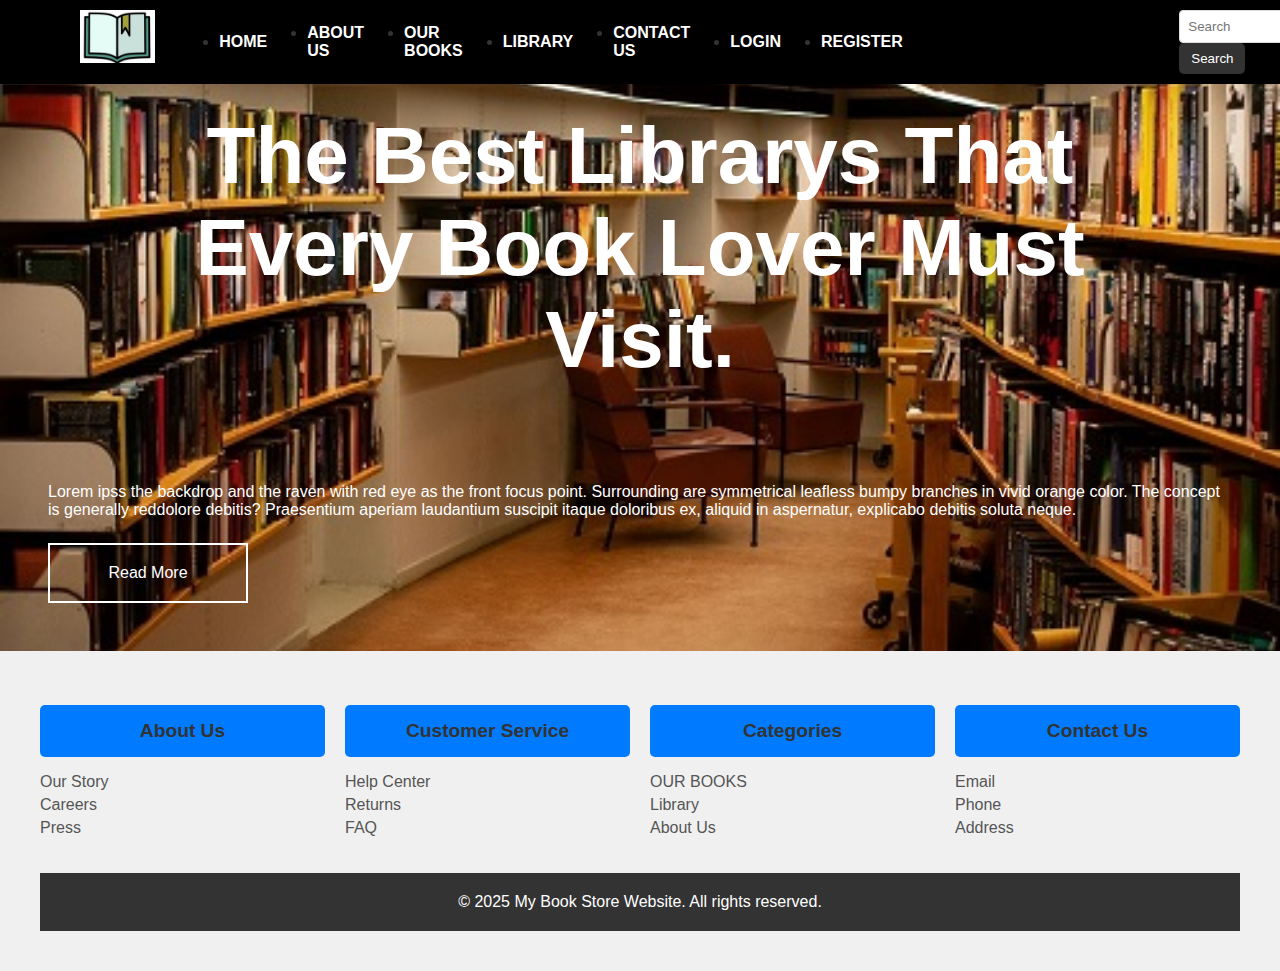
<file: index.html>
<!DOCTYPE html>
<html lang="en">
<head>
    <style>
body {box-sizing: border-box;}

    </style>
    <meta charset="UTF-8">
    <meta name="viewport" content="width=device-width, initial-scale=1.0">
    <title>Book Store Website</title>
    
    <link rel="stylesheet" href="style.css">
</head>
<body>
 <header>
<header class="header">
<div class="navbar">
    <img src="Images/Logo.jpg" alt="Page Logo" class="logo">
    <ul class="navlinks">
        <li><a href="index.html" class="active">Home</a></li>
        <li><a href="about.html">About Us</a></li>
        <li><a href="ours books.html">Our Books</a></li>
        <li><a href="library.html">Library</a></li>
        <li><a href="contact.html">Contact Us</a></li>
        <li><a href="login.html">Login</a></li>
        <li><a href="register.html">Register</a></li>
    </ul>
</div>

<!-- Search Box -->
<div class="search-container">
                    <form action="#" method="get">
                        <input type="text" name="search" placeholder="Search" required>
                        <button type="submit">Search</button>
                    </form>
                </div>




 </header>   
 <div class="home" >
    <h1>the best librarys that <br> every book lover must <br> visit.</h1>
    <p> Lorem ipss the backdrop and the raven with red eye as the front focus point. Surrounding are symmetrical leafless bumpy branches in vivid orange color.
The concept is generally reddolore debitis? Praesentium aperiam laudantium suscipit itaque doloribus ex, aliquid in aspernatur, explicabo debitis soluta neque.

    </p>
    <button class="read">read more</button>

 </div>


 <footer>
    <div class="footer-container">
        <div class="footer-column">
            <h3>About Us</h3>
            <ul>
                <li><a href="#">Our Story</a></li>
                <li><a href="#">Careers</a></li>
                <li><a href="#">Press</a></li>
            </ul>
        </div>
        <div class="footer-column">
            <h3>Customer Service</h3>
            <ul>
                <li><a href="#">Help Center</a></li>
                <li><a href="#">Returns</a></li>
                <li><a href="#">FAQ</a></li>
            </ul>
        </div>
        <div class="footer-column">
            <h3>Categories</h3>
            <ul>
                <li><a href="ours books.html">OUR BOOKS</a></li>
                <li><a href="library.html">Library</a></li>
                <li><a href="about.html">About Us</a></li>
            </ul>
        </div>
        <div class="footer-column">
            <h3>Contact Us</h3>
            <ul>
                <li><a href="#">Email</a></li>
                <li><a href="#">Phone</a></li>
                <li><a href="#">Address</a></li>
            </ul>
        </div>
    </div>
    <div class="footer-bottom">
        <p>&copy; 2025 My Book Store Website. All rights reserved.</p>
    </div>
</footer>

</body>
</html>
</file>
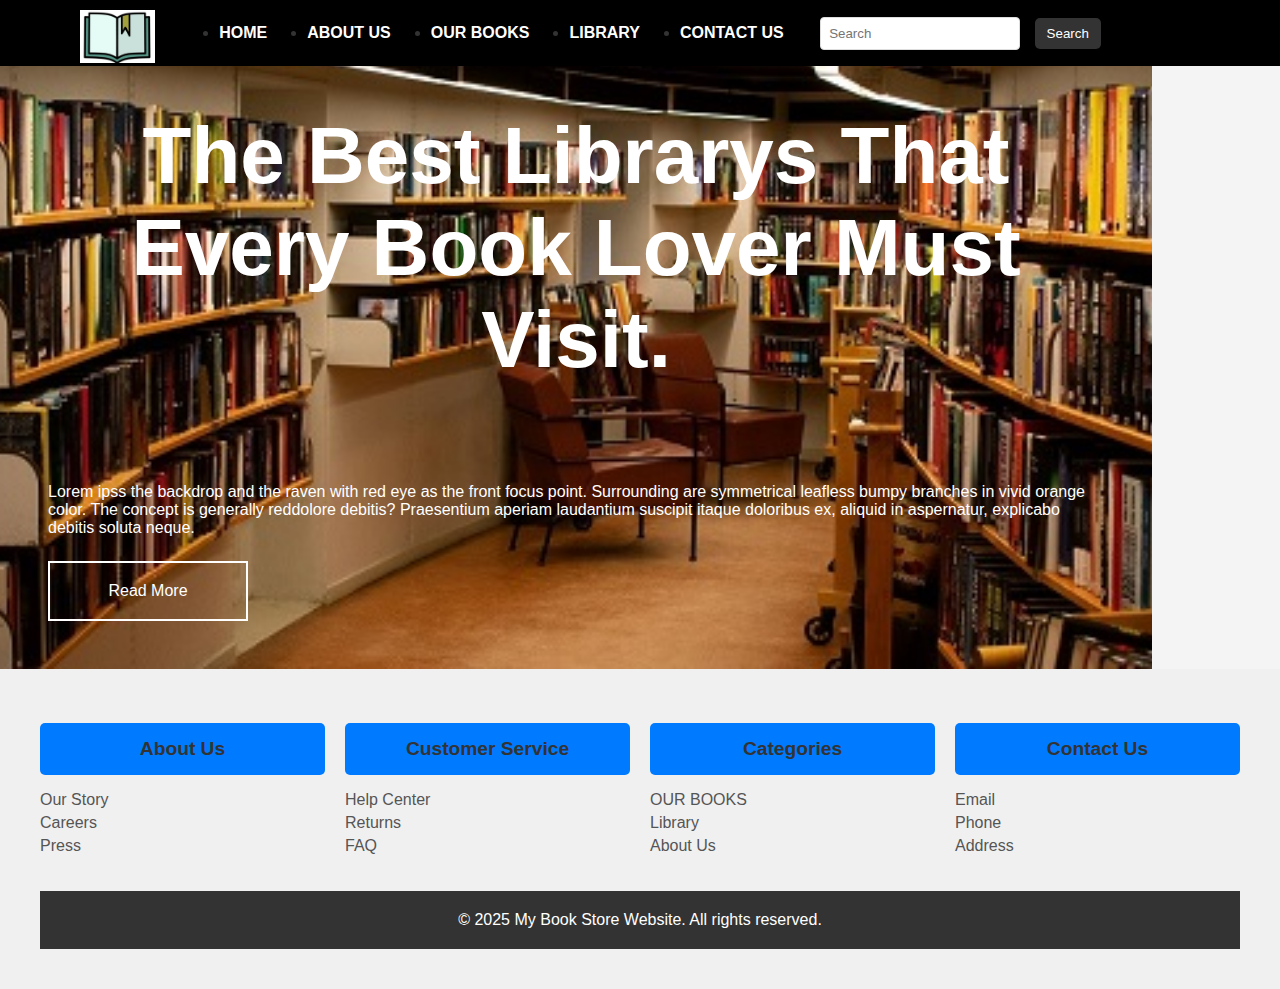
<file: Library_Bootstap/index.html>
<!DOCTYPE html>
<html lang="en">
<head>
    <style>
body {box-sizing: border-box;}

    </style>
    <meta charset="UTF-8">
    <meta name="viewport" content="width=device-width, initial-scale=1.0">
    <title>Book Store Website</title>
    
    <link rel="stylesheet" href="style.css">
</head>
<body>
 <header>
<header class="header">
<div class="navbar">
    <img src="Images/Logo.jpg" alt="Page Logo" class="logo">
    <ul class="navlinks">
        <li><a href="index.html" class="active">Home</a></li>
        <li><a href="about.html">About Us</a></li>
        <li><a href="ours books.html">Our Books</a></li>
        <li><a href="library.html">Library</a></li>
        <li><a href="contact.html">Contact Us</a></li>
    </ul>
</div>

<!-- Search Box -->
<div class="search-container">
                    <form action="#" method="get">
                        <input type="text" name="search" placeholder="Search" required>
                        <button type="submit">Search</button>
                    </form>
                </div>




 </header>   
 <div class="home">
    <h1>the best librarys that <br> every book lover must <br> visit.</h1>
    <p> Lorem ipss the backdrop and the raven with red eye as the front focus point. Surrounding are symmetrical leafless bumpy branches in vivid orange color.
The concept is generally reddolore debitis? Praesentium aperiam laudantium suscipit itaque doloribus ex, aliquid in aspernatur, explicabo debitis soluta neque.

    </p>
    <button class="read">read more</button>

 </div>


 <footer>
    <div class="footer-container">
        <div class="footer-column">
            <h3>About Us</h3>
            <ul>
                <li><a href="#">Our Story</a></li>
                <li><a href="#">Careers</a></li>
                <li><a href="#">Press</a></li>
            </ul>
        </div>
        <div class="footer-column">
            <h3>Customer Service</h3>
            <ul>
                <li><a href="#">Help Center</a></li>
                <li><a href="#">Returns</a></li>
                <li><a href="#">FAQ</a></li>
            </ul>
        </div>
        <div class="footer-column">
            <h3>Categories</h3>
            <ul>
                <li><a href="ours books.html">OUR BOOKS</a></li>
                <li><a href="library.html">Library</a></li>
                <li><a href="about.html">About Us</a></li>
            </ul>
        </div>
        <div class="footer-column">
            <h3>Contact Us</h3>
            <ul>
                <li><a href="#">Email</a></li>
                <li><a href="#">Phone</a></li>
                <li><a href="#">Address</a></li>
            </ul>
        </div>
    </div>
    <div class="footer-bottom">
        <p>&copy; 2025 My Book Store Website. All rights reserved.</p>
    </div>
</footer>

</body>
</html>
</file>
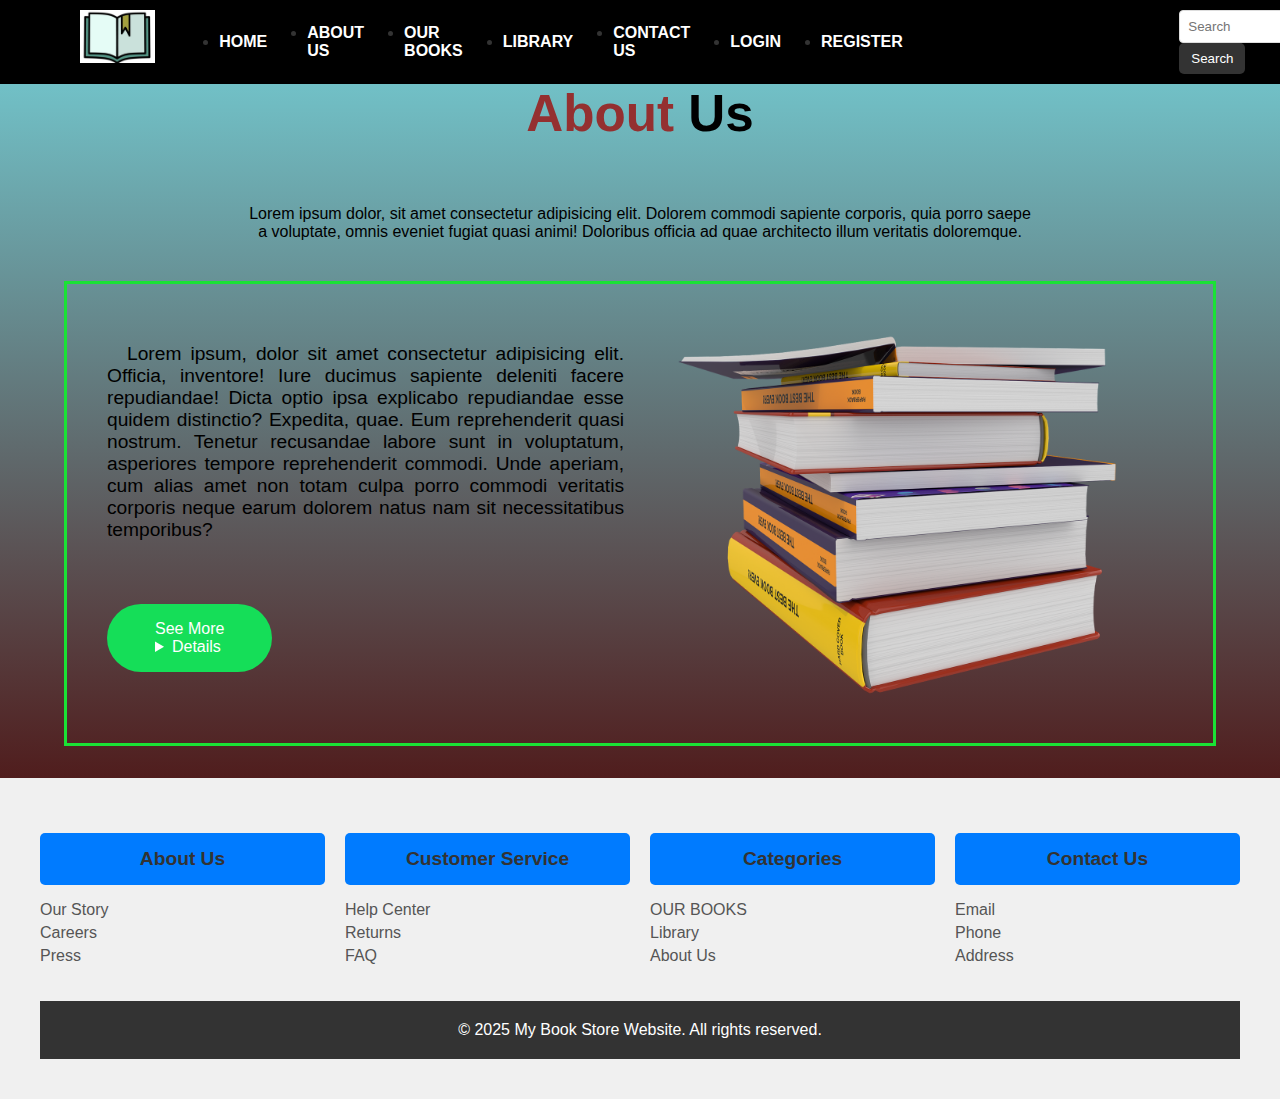
<file: about.html>
<!DOCTYPE html>
<html lang="en">
<head>
    <meta charset="UTF-8">
    <meta name="viewport" content="width=device-width, initial-scale=1.0">
    <title>About</title>
    <link rel="stylesheet" href="style.css">
    
</head>
<body>
  <header>
    <header class="header">
    <div class="navbar">
      <img src="Images/Logo.jpg" alt="Page Logo" class="logo">
        <ul class="navlinks">
            <li><a href="index.html" class="active">Home</a></li>
            <li><a href="about.html">About Us</a></li>
            <li><a href="ours books.html">Our Books</a></li>
            <li><a href="library.html">Library</a></li>
            <li><a href="contact.html">Contact Us</a></li>
            <li><a href="login.html">Login</a></li>
            <li><a href="register.html">Register</a></li>
    
    
        </ul>
    </div>
    <!-- Search Box -->
    <div class="search-container">
                    <form action="#" method="get">
                        <input type="text" name="search" placeholder="Search" required>
                        <button type="submit">Search</button>
                    </form>
                </div>
        
     </header> 
     <section class="about">
<h1><span>About</span> Us</h1>
<p class="text">Lorem ipsum dolor, sit amet consectetur adipisicing elit. Dolorem commodi sapiente corporis, quia porro saepe a voluptate, omnis eveniet fugiat quasi animi! Doloribus officia ad quae architecto illum veritatis doloremque.</p>
<div class="about-row">
    <div class="about-col">
      <p>  Lorem ipsum, dolor sit amet consectetur adipisicing elit. Officia, inventore! Iure ducimus sapiente deleniti facere repudiandae! Dicta optio ipsa explicabo repudiandae esse quidem distinctio? Expedita, quae. Eum reprehenderit quasi nostrum. Tenetur recusandae labore sunt in voluptatum, asperiores tempore reprehenderit commodi. Unde aperiam, cum alias amet non totam culpa porro commodi veritatis corporis neque earum dolorem natus nam sit necessitatibus temporibus?</p>
      <div>
      <div class="button">
        <!-- <a href="">Read More</a> -->
         <summary>See More
         <details>Lorem ipsum dolor sit amet consectetur adipisicing elit. Nobis iure maiores ea architecto! Maxime, accusantium magni facilis eligendi iure placeat alias aut dolorem quibusdam explicabo debitis odit optio commodi ex.</details>
        </summary></div>
      </div>
    </div>
    <div class="about-col">
        <img src="Images/i2.jpg" style="width: 500px;"  alt="">
      </div>
</div>
</section>


<footer>
  <div class="footer-container">
      <div class="footer-column">
          <h3>About Us</h3>
          <ul>
              <li><a href="#">Our Story</a></li>
              <li><a href="#">Careers</a></li>
              <li><a href="#">Press</a></li>
          </ul>
      </div>
      <div class="footer-column">
          <h3>Customer Service</h3>
          <ul>
              <li><a href="#">Help Center</a></li>
              <li><a href="#">Returns</a></li>
              <li><a href="#">FAQ</a></li>
          </ul>
      </div>
      <div class="footer-column">
          <h3>Categories</h3>
          <ul>
              <li><a href="ours books.html">OUR BOOKS</a></li>
              <li><a href="library.html">Library</a></li>
              <li><a href="about.html">About Us</a></li>
          </ul>
      </div>
      <div class="footer-column">
          <h3>Contact Us</h3>
          <ul>
              <li><a href="#">Email</a></li>
              <li><a href="#">Phone</a></li>
              <li><a href="#">Address</a></li>
          </ul>
      </div>
  </div>
  <div class="footer-bottom">
      <p>&copy; 2025 My Book Store Website. All rights reserved.</p>

  </div>
</footer>
</body>
</html>
</file>
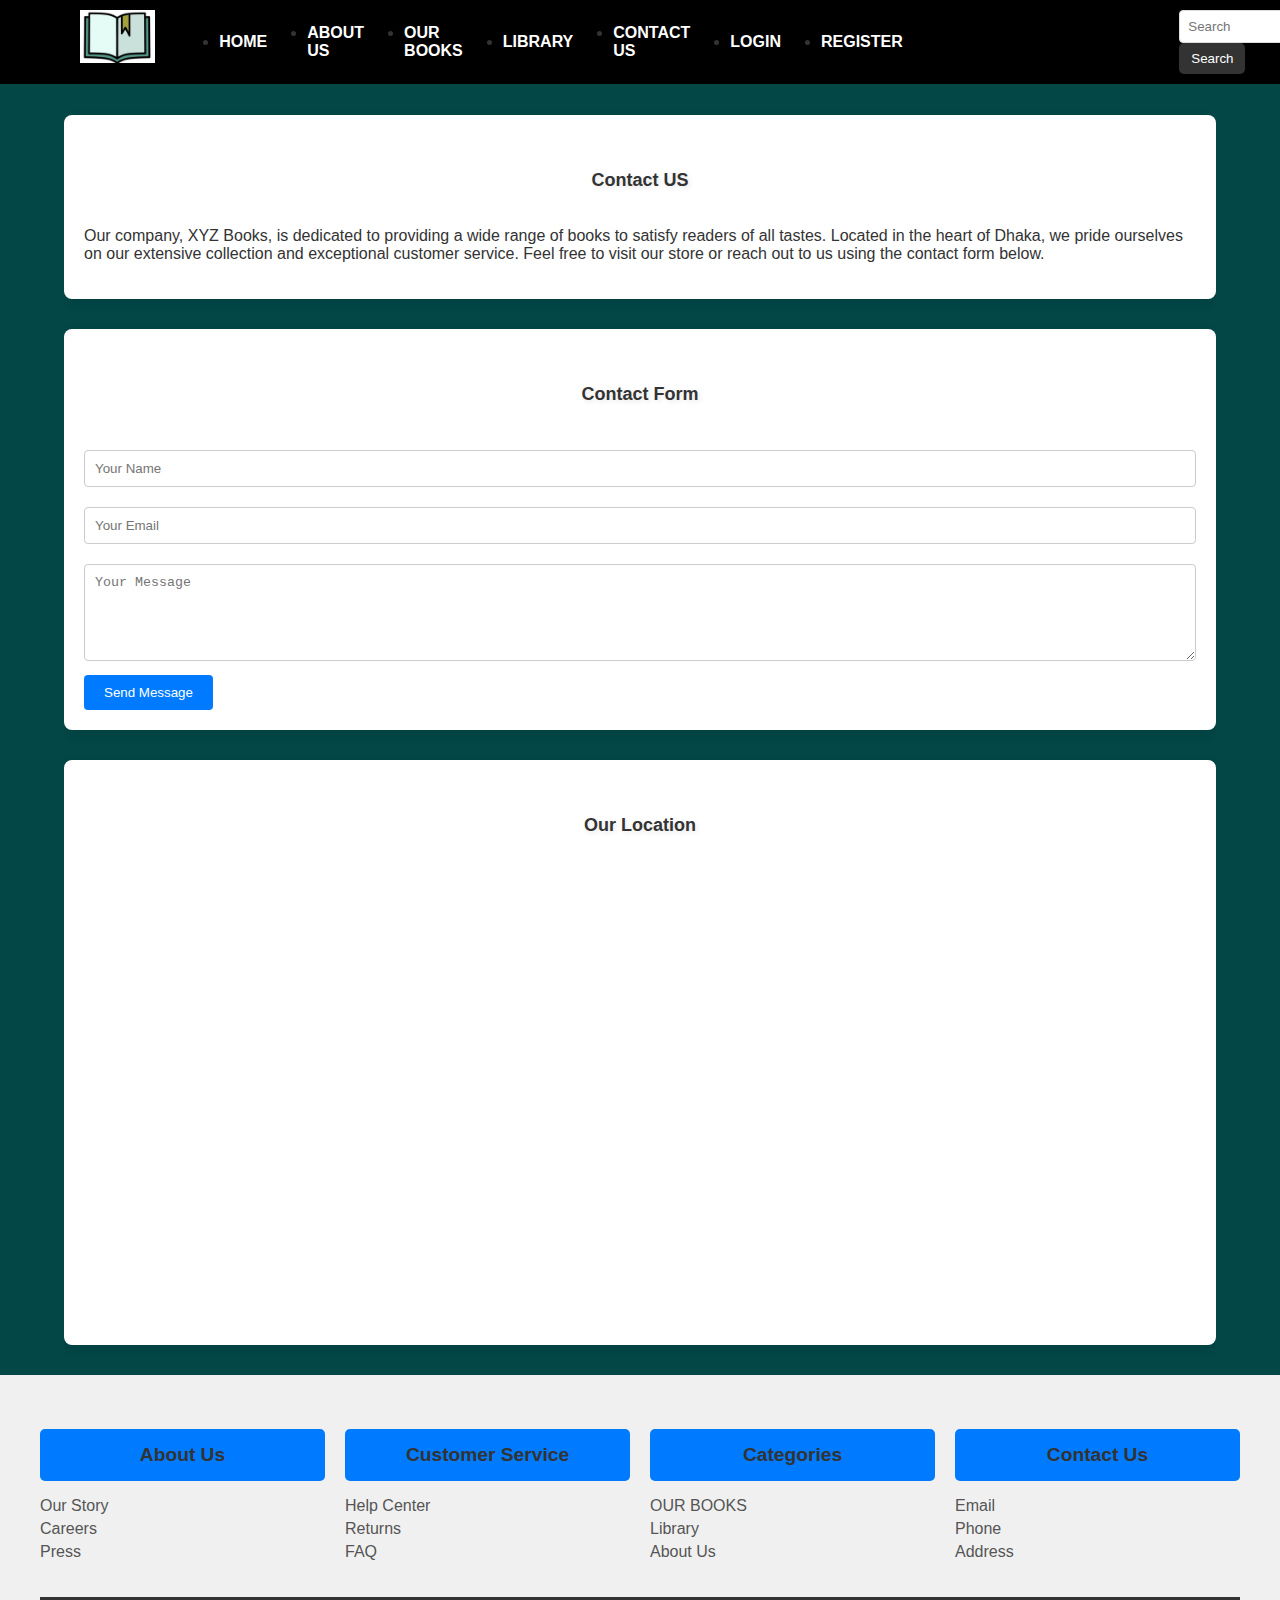
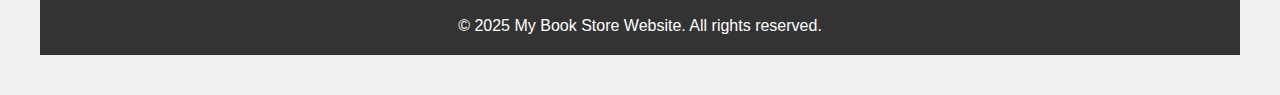
<file: contact.html>
<!DOCTYPE html>
<html lang="en">
<head>
    <meta charset="UTF-8">
    <meta name="viewport" content="width=device-width, initial-scale=1.0">
    <title>Contact Us</title>
    <link rel="stylesheet" href="style.css">
</head>
<body style="background-color: rgb(3, 71, 71);">
    <header class="header">
        <div class="navbar">
            <img src="Images/Logo.jpg" alt="Page Logo" class="logo">
              <ul class="navlinks">
                <li><a href="index.html" class="active">Home</a></li>
            <li><a href="about.html">About Us</a></li>
            <li><a href="ours books.html">Our Books</a></li>
            <li><a href="library.html">Library</a></li>
            <li><a href="contact.html">Contact Us</a></li>
            <li><a href="login.html">Login</a></li>
            <li><a href="register.html">Register</a></li>
    
             </ul>
        </div>


        <!-- <header class="header">
            <div class="navbar">
                <img src="Images/Logo.jpg" alt="Page Logo" class="logo">
                <ul class="navlinks">
                    <li><a href="index.html" class="active">Home</a></li>
                    <li><a href="about.html">About Me</a></li>
                    <li><a href="ours books.html">Our Books</a></li>
                    <li><a href="library.html">Library</a></li>
                    <li><a href="contact.html">Contact Me</a></li>
                </ul> -->
                <!-- Search Box -->
                <div class="search-container">
                    <form action="#" method="get">
                        <input type="text" name="search" placeholder="Search" required>
                        <button type="submit">Search</button>
                    </form>
                </div>
            <!-- </div>
        </header>
         -->




    </header>
    <div class="container">
        <div class="company-info">
            <h2>Contact US</h2>
            <p>Our company, XYZ Books, is dedicated to providing a wide range of books to satisfy readers of all tastes. Located in the heart of Dhaka, we pride ourselves on our extensive collection and exceptional customer service. Feel free to visit our store or reach out to us using the contact form below.</p>
        </div>
        <div class="contact-form">
            <h2>Contact Form</h2>
            <form action="#" method="post">
                <input type="text" name="name" placeholder="Your Name" required>
                <input type="email" name="email" placeholder="Your Email" required>
                <textarea name="message" rows="5" placeholder="Your Message" required></textarea>
                <button type="submit">Send Message</button>
            </form>
        </div>
        <div class="map">
            <h2>Our Location</h2>
            <iframe
                src="https://www.google.com/maps/embed?pb=!1m18!1m12!1m3!1d3648.2571131507064!2d90.40646381543092!3d23.810331184564594!2m3!1f0!2f0!3f0!3m2!1i1024!2i768!4f13.1!3m3!1m2!1s0x3755bf5775b9c37b%3A0x0e35489c3d350128!2sXYZ%20Books!5e0!3m2!1sen!2sbd!4v1641962069468!5m2!1sen!2sbd"
                width="600" height="450" style="border:0;" allowfullscreen="" loading="lazy"></iframe>
        </div>
    </div>
    <footer>
        <div class="footer-container">
            <div class="footer-column">
                <h3>About Us</h3>
                <ul>
                    <li><a href="#">Our Story</a></li>
                    <li><a href="#">Careers</a></li>
                    <li><a href="#">Press</a></li>
                </ul>
            </div>
            <div class="footer-column">
                <h3>Customer Service</h3>
                <ul>
                    <li><a href="#">Help Center</a></li>
                    <li><a href="#">Returns</a></li>
                    <li><a href="#">FAQ</a></li>
                </ul>
            </div>
            <div class="footer-column">
                <h3>Categories</h3>
                <ul>
                    <li><a href="ours books.html">OUR BOOKS</a></li>
                    <li><a href="library.html">Library</a></li>
                    <li><a href="about.html">About Us</a></li>
                </ul>
            </div>
            <div class="footer-column">
                <h3>Contact Us</h3>
                <ul>
                    <li><a href="#">Email</a></li>
                    <li><a href="#">Phone</a></li>
                    <li><a href="#">Address</a></li>
                </ul>
            </div>
        </div>
        <div class="footer-bottom">
            <p>&copy; 2025 My Book Store Website. All rights reserved.</p>
            
        </div>
    </footer>
</body>
</html>
</file>
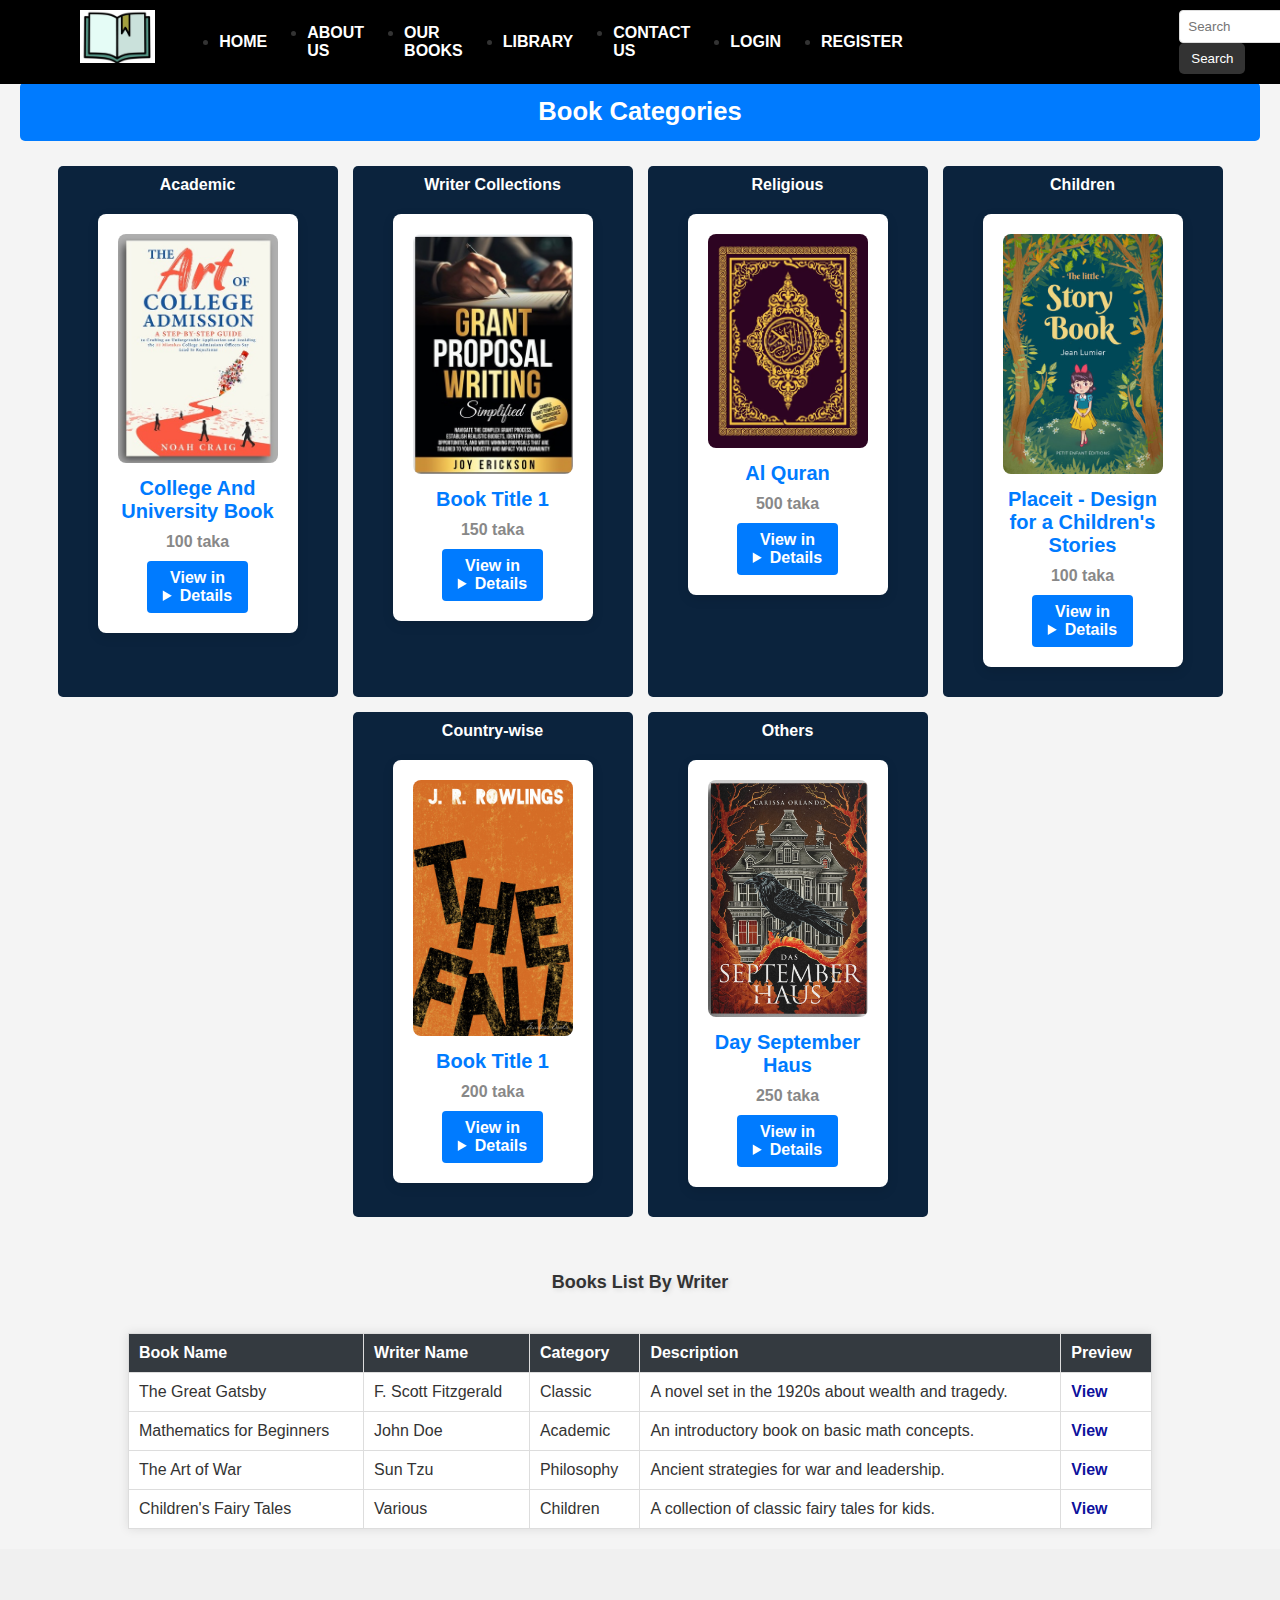
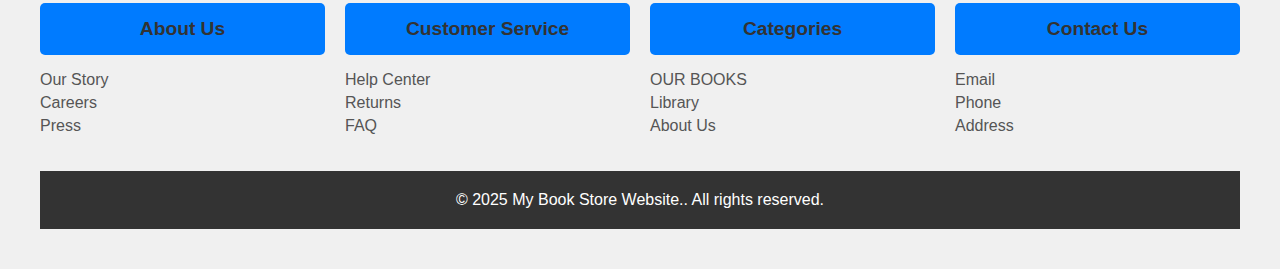
<file: library.html>
<!DOCTYPE html>
<html lang="en">
<head>
    <meta charset="UTF-8">
    <meta name="viewport" content="width=device-width, initial-scale=1.0">
    <title>Library Page</title>
    <link rel="stylesheet" href="style.css">
    <style>
    

    </style>

</head>
<body>
    <header class="header">
        <div class="navbar">
            <img src="Images/Logo.jpg" alt="Page Logo" class="logo">
              <ul class="navlinks">
                <li><a href="index.html" class="active">Home</a></li>
            <li><a href="about.html">About Us</a></li>
            <li><a href="ours books.html">Our Books</a></li>
            <li><a href="library.html">Library</a></li>
            <li><a href="contact.html">Contact Us</a></li>
            <li><a href="login.html">Login</a></li>
            <li><a href="register.html">Register</a></li>
    
             </ul>
        </div>


<!-- Search Box -->
<div class="search-container">
    <form action="#" method="get">
        <input type="text" name="search" placeholder="Search" required>
        <button type="submit">Search</button>
    </form>
</div>







    </header>
 
    <!-- Categories Section -->
    <section id="categories">
        <h3>Book Categories</h3>
        <div class="category-list">
            <div class="category">Academic
                <div class="book-item">
                    <img src="Images/i11.jpg" alt="Book 1">
                    <div class="book-title">College And University Book</div>
                    <div class="book-price">100 taka</div>
                    <a href="#" class="view-details">View in
                        <details> s the backdrop and the raven with red eye as the front focus point. Surrounding are symmetrical leafless bumpy branches in vivid orange color.
                            The concept is generally red</details>
                    </a>
                </div>
            </div>
            <div class="category">Writer Collections
                <div class="book-item">
                    <img src="Images/book21.jpeg" alt="Book 1">
                    <div class="book-title">Book Title 1</div>
                    <div class="book-price">150 taka</div>
                    <a href="#" class="view-details">View in
                        <details> 
                            s the backdrop and the raven with red eye as the front focus point. Surrounding are symmetrical leafless bumpy branches in vivid orange color.
                            The concept is generally red
                        </details> 
                    </a>
                </div>
            </div>
            <div class="category">Religious
                <div class="book-item">
                    <img src="Images/i10.jpg" alt="Book 1">
                    <div class="book-title">Al Quran</div>
                    <div class="book-price">500 taka</div>
                    <a href="#" class="view-details">View in
                        <details> 
                            s the backdrop and the raven with red eye as the front focus point. Surrounding are symmetrical leafless bumpy branches in vivid orange color.
                            The concept is generally red
                        </details>
                    </a>
                </div>
            </div>
            <div class="category">Children
                <div class="book-item">
                    <img src="Images/book1.jpg" alt="Book 1">
                    <div class="book-title">Placeit - Design for a Children's Stories</div>
                    <div class="book-price">100 taka</div>
                    <a href="#" class="view-details">View in
                        <details> 
                            s the backdrop and the raven with red eye as the front focus point. Surrounding are symmetrical leafless bumpy branches in vivid orange color.
                            The concept is generally red
                        </details>
                    </a>
                </div>
            </div>
            <div class="category">Country-wise
                <div class="book-item">
                    <img src="Images/book23.jpg" alt="Book 1">
                    <div class="book-title">Book Title 1</div>
                    <div class="book-price">200 taka</div>
                    <a href="#" class="view-details">View in
                        <details> 
                            s the backdrop and the raven with red eye as the front focus point. Surrounding are symmetrical leafless bumpy branches in vivid orange color.
                            The concept is generally red
                        </details>
                    </a>
                </div>
            </div>
            <div class="category">Others
                <div class="book-item">
                    <img src="Images/book22.jpeg" alt="Book 1">
                    <div class="book-title">Day September Haus</div>
                    <div class="book-price">250 taka</div>
                    <a href="#" class="view-details">View in
                        <details> 
                            s the backdrop and the raven with red eye as the front focus point. Surrounding are symmetrical leafless bumpy branches in vivid orange color.
                            The concept is generally red
                        </details>
                    </a>
                </div>
            </div>
        </div>
    </section>
    
    <!-- Books List Section -->
    <section id="books">
        <h2>Books List By Writer</h2>
        <table>
            <tr>
                <th>Book Name</th>
                <th>Writer Name</th>
                <th>Category</th>
                <th>Description</th>
                <th>Preview</th>
            </tr>
            <tr>
                <td>The Great Gatsby</td>
                <td>F. Scott Fitzgerald</td>
                <td>Classic</td>
                <td>A novel set in the 1920s about wealth and tragedy.</td>
                <td><a href="#">View</a></td>
            </tr>
            <tr>
                <td>Mathematics for Beginners</td>
                <td>John Doe</td>
                <td>Academic</td>
                <td>An introductory book on basic math concepts.</td>
                <td><a href="#">View</a></td>
            </tr>
            <tr>
                <td>The Art of War</td>
                <td>Sun Tzu</td>
                <td>Philosophy</td>
                <td>Ancient strategies for war and leadership.</td>
                <td><a href="#">View</a></td>
            </tr>
            <tr>
                <td>Children's Fairy Tales</td>
                <td>Various</td>
                <td>Children</td>
                <td>A collection of classic fairy tales for kids.</td>
                <td><a href="#">View</a></td>
            </tr>
        </table>
    </section>


    <footer>
        <div class="footer-container">
            <div class="footer-column">
                <h3>About Us</h3>
                <ul>
                    <li><a href="#">Our Story</a></li>
                    <li><a href="#">Careers</a></li>
                    <li><a href="#">Press</a></li>
                </ul>
            </div>
            <div class="footer-column">
                <h3>Customer Service</h3>
                <ul>
                    <li><a href="#">Help Center</a></li>
                    <li><a href="#">Returns</a></li>
                    <li><a href="#">FAQ</a></li>
                </ul>
            </div>
            <div class="footer-column">
                <h3>Categories</h3>
                <ul>
                    <li><a href="ours books.html">OUR BOOKS</a></li>
                    <li><a href="library.html">Library</a></li>
                    <li><a href="about.html">About Us</a></li>
                </ul>
            </div>
            <div class="footer-column">
                <h3>Contact Us</h3>
                <ul>
                    <li><a href="#">Email</a></li>
                    <li><a href="#">Phone</a></li>
                    <li><a href="#">Address</a></li>
                </ul>
            </div>
        </div>
        <div class="footer-bottom">
            <p>&copy; 2025 My Book Store Website.. All rights reserved.</p>
        </div>
    </footer>
</body>
</html>
</file>
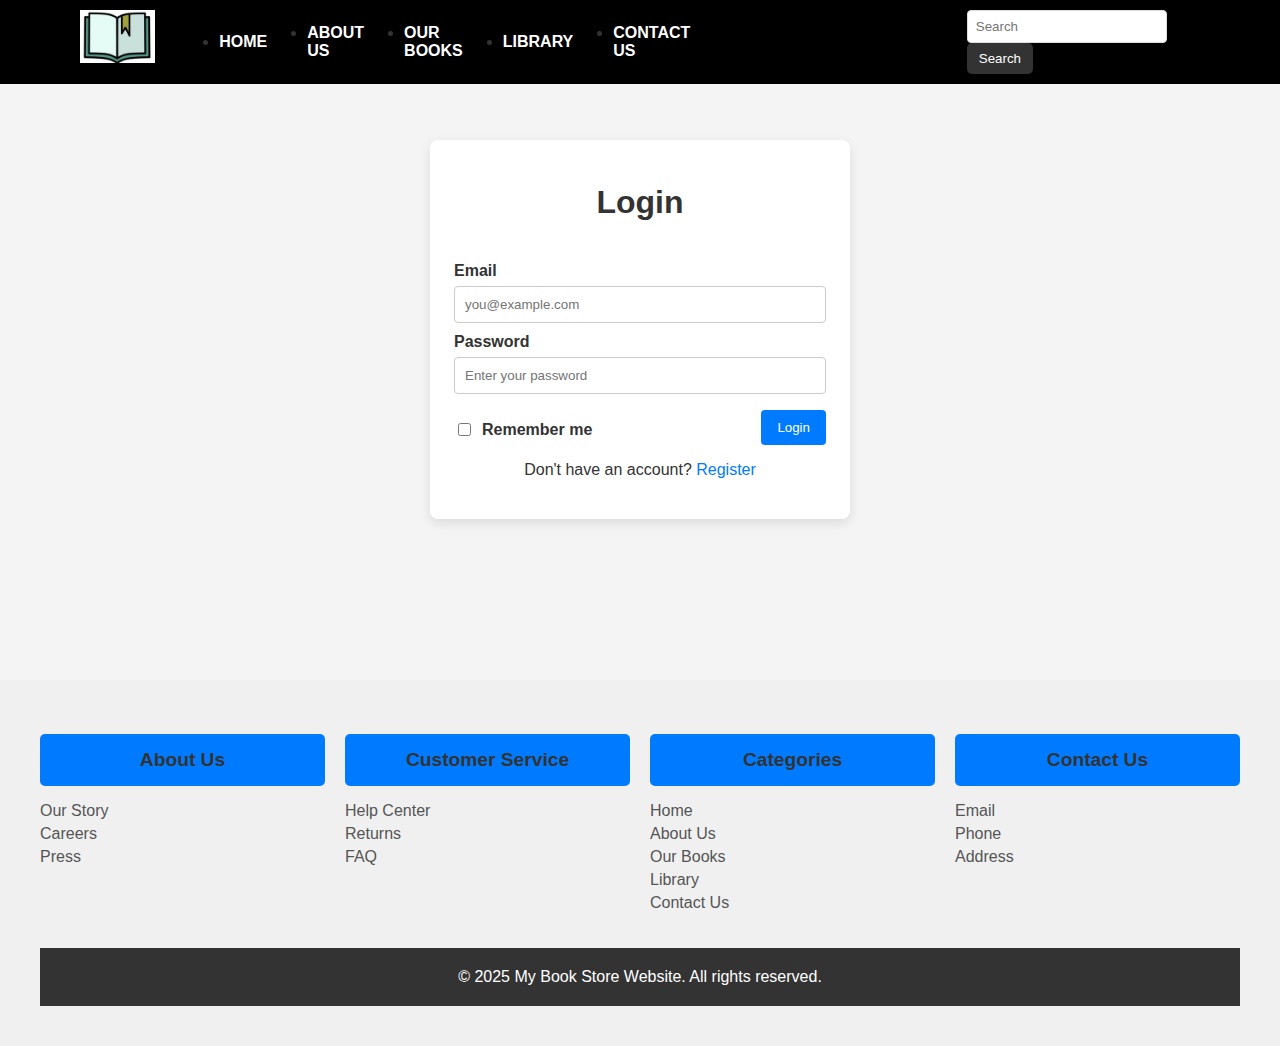
<file: login.html>
<!DOCTYPE html>
<html lang="en">
<head>
    <meta charset="UTF-8" />
    <meta name="viewport" content="width=device-width, initial-scale=1.0" />
    <title>Login - Book Store</title>
    <link rel="stylesheet" href="style.css" />
    <style>
        /* Simple form layout to blend with existing styles */
        .auth-wrapper {
            max-width: 420px;
            margin: 140px auto 60px; /* account for fixed header */
            background: #fff;
            padding: 24px;
            border-radius: 8px;
            box-shadow: 0 4px 12px rgba(0,0,0,0.1);
        }
        .auth-wrapper h1 {
            margin-top: 0;
            text-align: center;
        }
        .auth-form label {
            display: block;
            font-weight: 600;
            margin: 10px 0 6px;
        }
        .auth-form input[type="email"],
        .auth-form input[type="password"] {
            width: 100%;
            padding: 10px;
            border: 1px solid #ccc;
            border-radius: 4px;
        }
        .auth-actions {
            margin-top: 16px;
            display: flex;
            align-items: center;
            justify-content: space-between;
        }
        .auth-actions button {
            padding: 10px 16px;
            background-color: #007BFF;
            color: #fff;
            border: none;
            border-radius: 4px;
            cursor: pointer;
        }
        .auth-actions button:hover { background-color: #0056b3; }
        .auth-alt {
            margin-top: 14px;
            text-align: center;
        }
        .auth-alt a { color: #007BFF; text-decoration: none; }
        .auth-alt a:hover { text-decoration: underline; }
        main { min-height: 60vh; }
    </style>
</head>
<body>
    <header class="header">
        <div class="navbar">
            <img src="Images/Logo.jpg" alt="Page Logo" class="logo" />
            <ul class="navlinks">
                <li><a href="index.html">Home</a></li>
                <li><a href="about.html">About Us</a></li>
                <li><a href="ours books.html">Our Books</a></li>
                <li><a href="library.html">Library</a></li>
                <li><a href="contact.html">Contact Us</a></li>
            </ul>
        </div>
        <div class="search-container">
            <form action="#" method="get">
                <input type="text" name="search" placeholder="Search" required />
                <button type="submit">Search</button>
            </form>
        </div>
    </header>

    <main>
        <div class="auth-wrapper">
            <h1>Login</h1>
            <form class="auth-form" action="#" method="post">
                <label for="email">Email</label>
                <input type="email" id="email" name="email" placeholder="you@example.com" required />

                <label for="password">Password</label>
                <input type="password" id="password" name="password" placeholder="Enter your password" required />

                <div class="auth-actions">
                    <label style="display:flex; align-items:center; gap:8px;">
                        <input type="checkbox" name="remember" /> Remember me
                    </label>
                    <button type="submit">Login</button>
                </div>
            </form>
            <div class="auth-alt">
                <p>Don't have an account? <a href="register.html">Register</a></p>
            </div>
        </div>
    </main>

    <footer>
        <div class="footer-container">
            <div class="footer-column">
                <h3>About Us</h3>
                <ul>
                    <li><a href="#">Our Story</a></li>
                    <li><a href="#">Careers</a></li>
                    <li><a href="#">Press</a></li>
                </ul>
            </div>
            <div class="footer-column">
                <h3>Customer Service</h3>
                <ul>
                    <li><a href="#">Help Center</a></li>
                    <li><a href="#">Returns</a></li>
                    <li><a href="#">FAQ</a></li>
                </ul>
            </div>
            <div class="footer-column">
                <h3>Categories</h3>
                <ul>
                    <li><a href="index.html" class="active">Home</a></li>
            <li><a href="about.html">About Us</a></li>
            <li><a href="ours books.html">Our Books</a></li>
            <li><a href="library.html">Library</a></li>
            <li><a href="contact.html">Contact Us</a></li>
            
    
                </ul>
            </div>
            <div class="footer-column">
                <h3>Contact Us</h3>
                <ul>
                    <li><a href="#">Email</a></li>
                    <li><a href="#">Phone</a></li>
                    <li><a href="#">Address</a></li>
                </ul>
            </div>
        </div>
        <div class="footer-bottom">
            <p>&copy; 2025 My Book Store Website. All rights reserved.</p>
        </div>
    </footer>
</body>
</html>
</file>
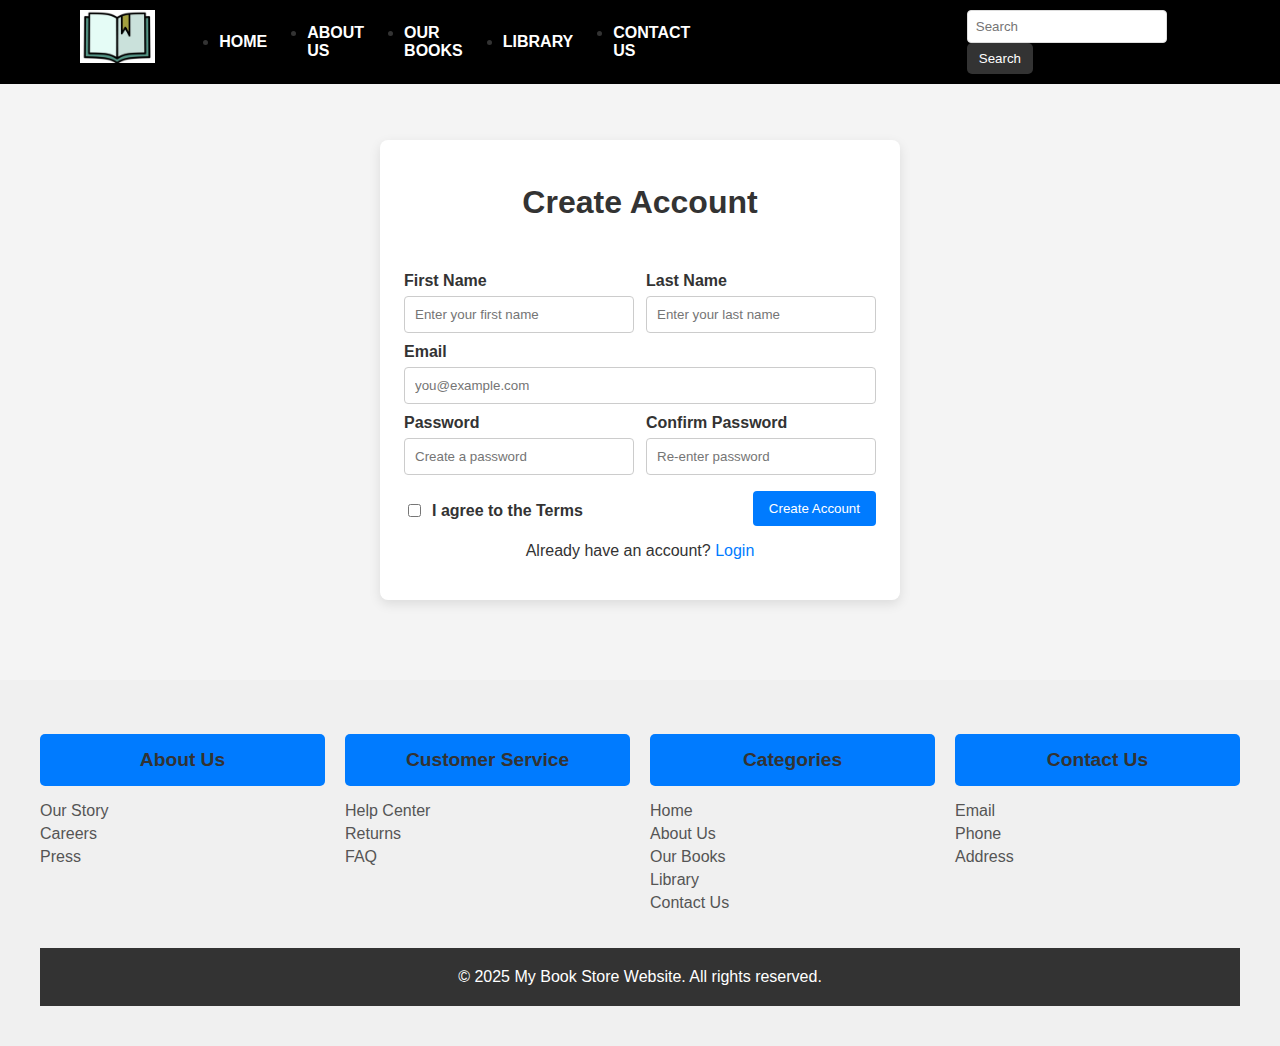
<file: register.html>
<!DOCTYPE html>
<html lang="en">
<head>
    <meta charset="UTF-8" />
    <meta name="viewport" content="width=device-width, initial-scale=1.0" />
    <title>Register - Book Store</title>
    <link rel="stylesheet" href="style.css" />
    <style>
        .auth-wrapper {
            max-width: 520px;
            margin: 140px auto 60px; /* account for fixed header */
            background: #fff;
            padding: 24px;
            border-radius: 8px;
            box-shadow: 0 4px 12px rgba(0,0,0,0.1);
        }
        .auth-wrapper h1 {
            margin-top: 0;
            text-align: center;
        }
        .auth-form label {
            display: block;
            font-weight: 600;
            margin: 10px 0 6px;
        }
        .auth-form input[type="text"],
        .auth-form input[type="email"],
        .auth-form input[type="password"] {
            width: 100%;
            padding: 10px;
            border: 1px solid #ccc;
            border-radius: 4px;
        }
        .grid-2 {
            display: grid;
            grid-template-columns: 1fr 1fr;
            gap: 12px;
        }
        .auth-actions {
            margin-top: 16px;
            display: flex;
            align-items: center;
            justify-content: space-between;
        }
        .auth-actions button {
            padding: 10px 16px;
            background-color: #007BFF;
            color: #fff;
            border: none;
            border-radius: 4px;
            cursor: pointer;
        }
        .auth-actions button:hover { background-color: #0056b3; }
        .auth-alt {
            margin-top: 14px;
            text-align: center;
        }
        .auth-alt a { color: #007BFF; text-decoration: none; }
        .auth-alt a:hover { text-decoration: underline; }
        main { min-height: 60vh; }
    </style>
</head>
<body>
    <header class="header">
        <div class="navbar">
            <img src="Images/Logo.jpg" alt="Page Logo" class="logo" />
            <ul class="navlinks">
                <li><a href="index.html">Home</a></li>
                <li><a href="about.html">About Us</a></li>
                <li><a href="ours books.html">Our Books</a></li>
                <li><a href="library.html">Library</a></li>
                <li><a href="contact.html">Contact Us</a></li>
            </ul>
        </div>
        <div class="search-container">
            <form action="#" method="get">
                <input type="text" name="search" placeholder="Search" required />
                <button type="submit">Search</button>
            </form>
        </div>
    </header>

    <main>
        <div class="auth-wrapper">
            <h1>Create Account</h1>
            <form class="auth-form" action="#" method="post">
                <div class="grid-2">
                    <div>
                        <label for="firstName">First Name</label>
                        <input type="text" id="firstName" name="firstName" placeholder="Enter your first name" required />
                    </div>
                    <div>
                        <label for="lastName">Last Name</label>
                        <input type="text" id="lastName" name="lastName" placeholder="Enter your last name" required />
                    </div>
                </div>

                <label for="email">Email</label>
                <input type="email" id="email" name="email" placeholder="you@example.com" required />

                <div class="grid-2">
                    <div>
                        <label for="password">Password</label>
                        <input type="password" id="password" name="password" placeholder="Create a password" required />
                    </div>
                    <div>
                        <label for="confirmPassword">Confirm Password</label>
                        <input type="password" id="confirmPassword" name="confirmPassword" placeholder="Re-enter password" required />
                    </div>
                </div>

                <div class="auth-actions">
                    <label style="display:flex; align-items:center; gap:8px;">
                        <input type="checkbox" name="terms" required /> I agree to the Terms
                    </label>
                    <button type="submit">Create Account</button>
                </div>
            </form>
            <div class="auth-alt">
                <p>Already have an account? <a href="login.html">Login</a></p>
            </div>
        </div>
    </main>

    <footer>
        <div class="footer-container">
            <div class="footer-column">
                <h3>About Us</h3>
                <ul>
                    <li><a href="#">Our Story</a></li>
                    <li><a href="#">Careers</a></li>
                    <li><a href="#">Press</a></li>
                </ul>
            </div>
            <div class="footer-column">
                <h3>Customer Service</h3>
                <ul>
                    <li><a href="#">Help Center</a></li>
                    <li><a href="#">Returns</a></li>
                    <li><a href="#">FAQ</a></li>
                </ul>
            </div>
            <div class="footer-column">
                <h3>Categories</h3>
                <ul>
                    <li><a href="index.html" class="active">Home</a></li>
                    <li><a href="about.html">About Us</a></li>
                    <li><a href="ours books.html">Our Books</a></li>
                    <li><a href="library.html">Library</a></li>
                    <li><a href="contact.html">Contact Us</a></li>
                  
            
                </ul>
            </div>
            <div class="footer-column">
                <h3>Contact Us</h3>
                <ul>
                    <li><a href="#">Email</a></li>
                    <li><a href="#">Phone</a></li>
                    <li><a href="#">Address</a></li>
                </ul>
            </div>
        </div>
        <div class="footer-bottom">
            <p>&copy; 2025 My Book Store Website. All rights reserved.</p>
        </div>
    </footer>
</body>
</html>
</file>
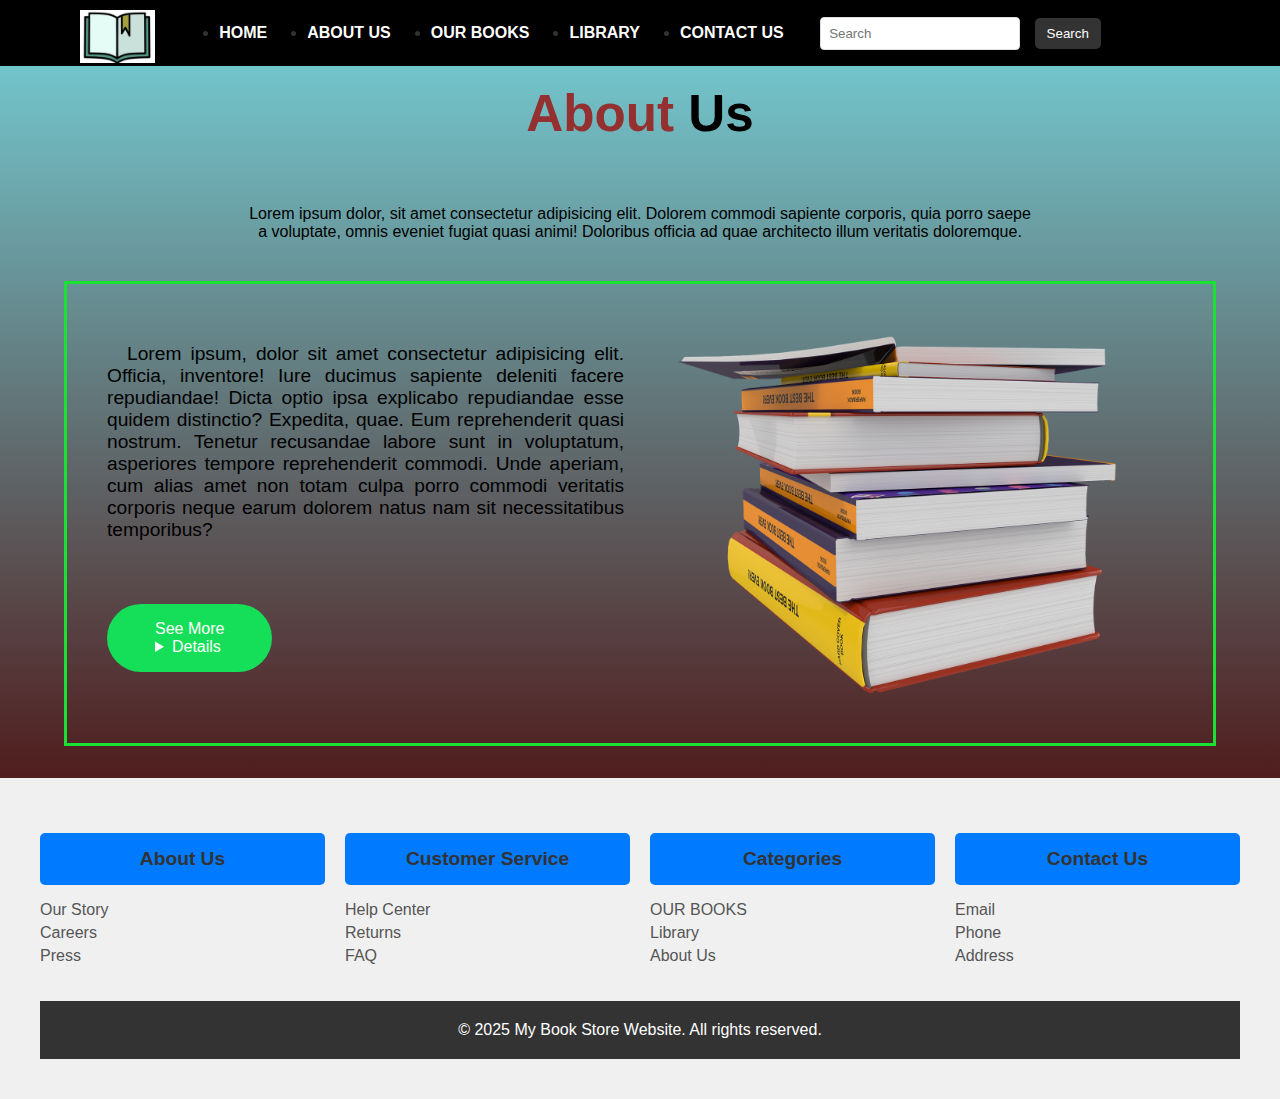
<file: Library_Bootstap/about.html>
<!DOCTYPE html>
<html lang="en">
<head>
    <meta charset="UTF-8">
    <meta name="viewport" content="width=device-width, initial-scale=1.0">
    <title>About</title>
    <link rel="stylesheet" href="style.css">
    
</head>
<body>
  <header>
    <header class="header">
    <div class="navbar">
      <img src="Images/Logo.jpg" alt="Page Logo" class="logo">
        <ul class="navlinks">
            <li><a href="index.html" class="active">Home</a></li>
            <li><a href="about.html">About Us</a></li>
            <li><a href="ours books.html">Our Books</a></li>
            <li><a href="library.html">Library</a></li>
            <li><a href="contact.html">Contact Us</a></li>
    
    
        </ul>
    </div>
    <!-- Search Box -->
    <div class="search-container">
                    <form action="#" method="get">
                        <input type="text" name="search" placeholder="Search" required>
                        <button type="submit">Search</button>
                    </form>
                </div>
        
     </header> 
     <section class="about">
<h1><span>About</span> Us</h1>
<p class="text">Lorem ipsum dolor, sit amet consectetur adipisicing elit. Dolorem commodi sapiente corporis, quia porro saepe a voluptate, omnis eveniet fugiat quasi animi! Doloribus officia ad quae architecto illum veritatis doloremque.</p>
<div class="about-row">
    <div class="about-col">
      <p>  Lorem ipsum, dolor sit amet consectetur adipisicing elit. Officia, inventore! Iure ducimus sapiente deleniti facere repudiandae! Dicta optio ipsa explicabo repudiandae esse quidem distinctio? Expedita, quae. Eum reprehenderit quasi nostrum. Tenetur recusandae labore sunt in voluptatum, asperiores tempore reprehenderit commodi. Unde aperiam, cum alias amet non totam culpa porro commodi veritatis corporis neque earum dolorem natus nam sit necessitatibus temporibus?</p>
      <div>
      <div class="button">
        <!-- <a href="">Read More</a> -->
         <summary>See More
         <details>Lorem ipsum dolor sit amet consectetur adipisicing elit. Nobis iure maiores ea architecto! Maxime, accusantium magni facilis eligendi iure placeat alias aut dolorem quibusdam explicabo debitis odit optio commodi ex.</details>
        </summary></div>
      </div>
    </div>
    <div class="about-col">
        <img src="Images/i2.jpg" style="width: 500px;"  alt="">
      </div>
</div>
</section>


<footer>
  <div class="footer-container">
      <div class="footer-column">
          <h3>About Us</h3>
          <ul>
              <li><a href="#">Our Story</a></li>
              <li><a href="#">Careers</a></li>
              <li><a href="#">Press</a></li>
          </ul>
      </div>
      <div class="footer-column">
          <h3>Customer Service</h3>
          <ul>
              <li><a href="#">Help Center</a></li>
              <li><a href="#">Returns</a></li>
              <li><a href="#">FAQ</a></li>
          </ul>
      </div>
      <div class="footer-column">
          <h3>Categories</h3>
          <ul>
              <li><a href="ours books.html">OUR BOOKS</a></li>
              <li><a href="library.html">Library</a></li>
              <li><a href="about.html">About Us</a></li>
          </ul>
      </div>
      <div class="footer-column">
          <h3>Contact Us</h3>
          <ul>
              <li><a href="#">Email</a></li>
              <li><a href="#">Phone</a></li>
              <li><a href="#">Address</a></li>
          </ul>
      </div>
  </div>
  <div class="footer-bottom">
      <p>&copy; 2025 My Book Store Website. All rights reserved.</p>

  </div>
</footer>
</body>
</html>
</file>
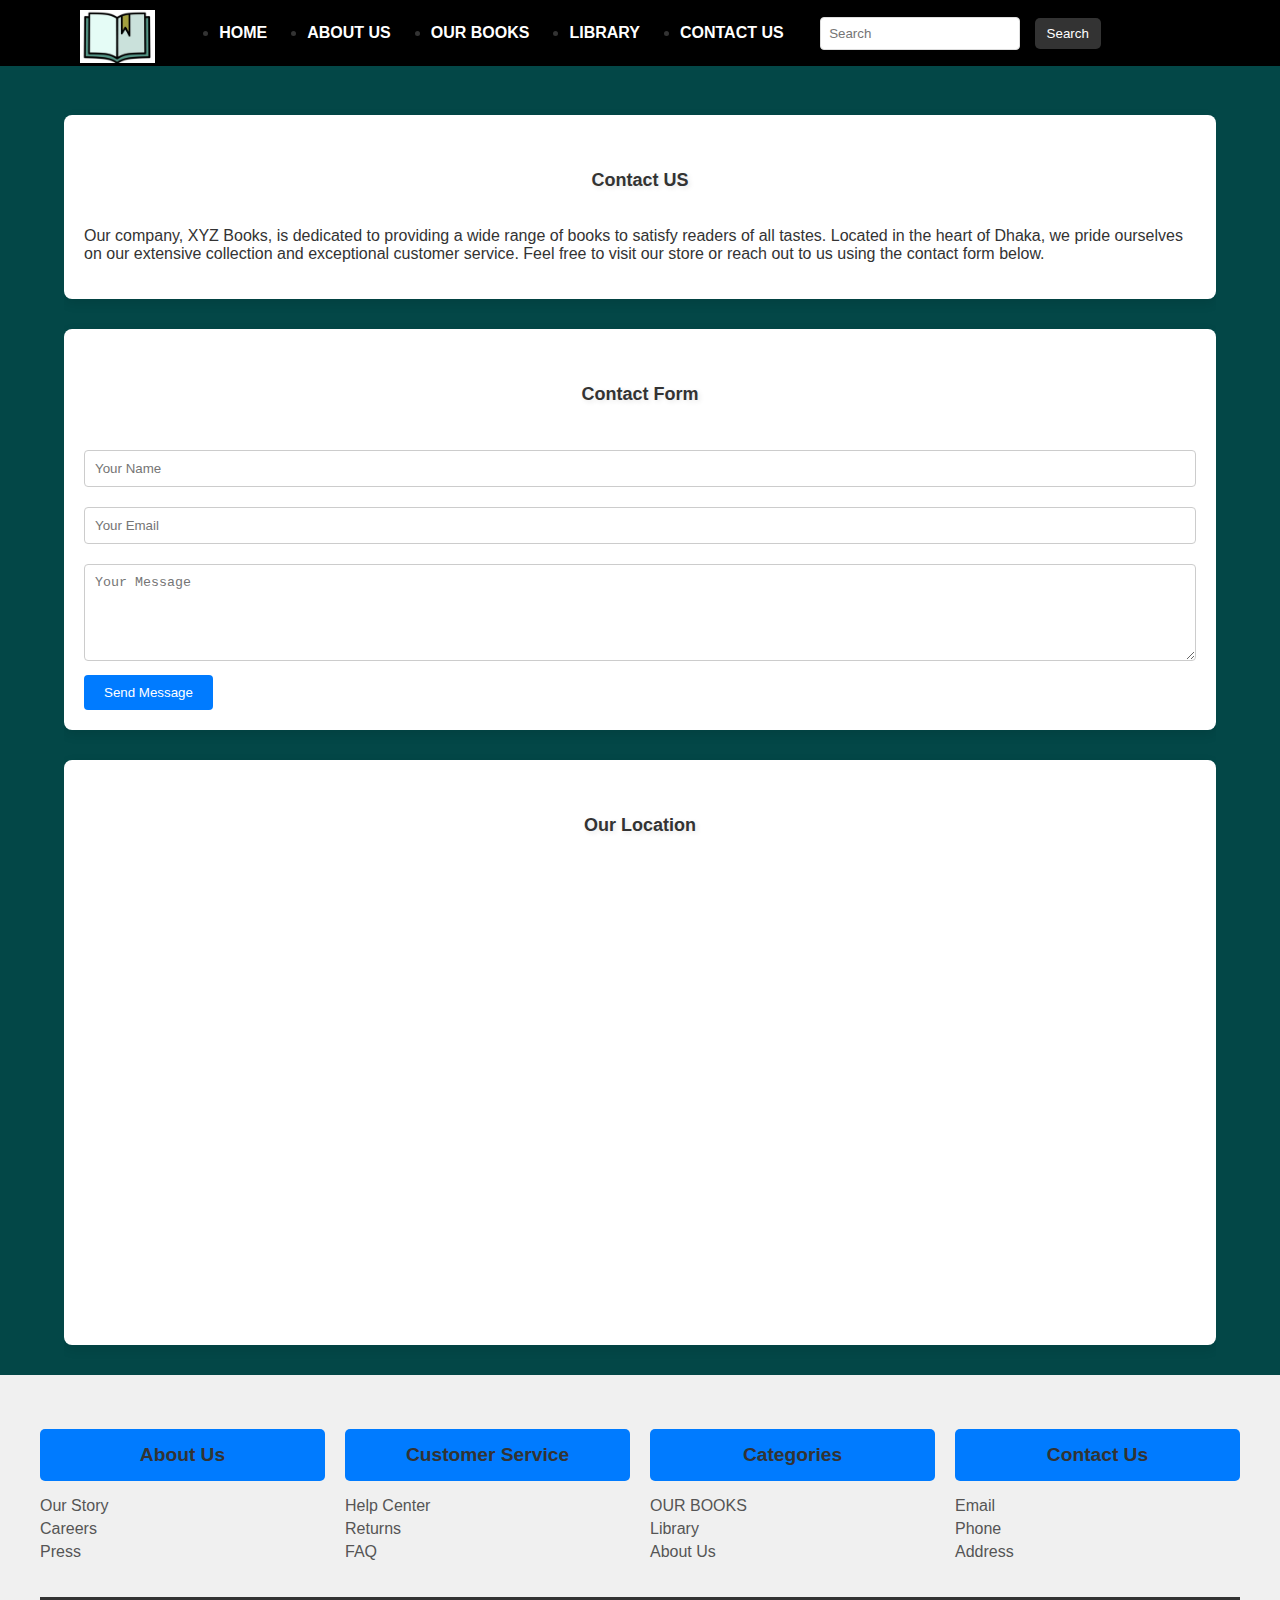
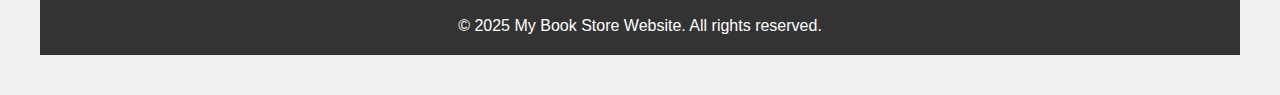
<file: Library_Bootstap/contact.html>
<!DOCTYPE html>
<html lang="en">
<head>
    <meta charset="UTF-8">
    <meta name="viewport" content="width=device-width, initial-scale=1.0">
    <title>Contact Us</title>
    <link rel="stylesheet" href="style.css">
</head>
<body style="background-color: rgb(3, 71, 71);">
    <header class="header">
        <div class="navbar">
            <img src="Images/Logo.jpg" alt="Page Logo" class="logo">
              <ul class="navlinks">
                <li><a href="index.html" class="active">Home</a></li>
                <li><a href="about.html">About Us</a></li>
                <li><a href="ours books.html">Our Books</a></li>
                <li><a href="library.html">Library</a></li>
                <li><a href="contact.html">Contact Us</a></li>
             </ul>
        </div>


        <!-- <header class="header">
            <div class="navbar">
                <img src="Images/Logo.jpg" alt="Page Logo" class="logo">
                <ul class="navlinks">
                    <li><a href="index.html" class="active">Home</a></li>
                    <li><a href="about.html">About Me</a></li>
                    <li><a href="ours books.html">Our Books</a></li>
                    <li><a href="library.html">Library</a></li>
                    <li><a href="contact.html">Contact Me</a></li>
                </ul> -->
                <!-- Search Box -->
                <div class="search-container">
                    <form action="#" method="get">
                        <input type="text" name="search" placeholder="Search" required>
                        <button type="submit">Search</button>
                    </form>
                </div>
            <!-- </div>
        </header>
         -->




    </header>
    <div class="container">
        <div class="company-info">
            <h2>Contact US</h2>
            <p>Our company, XYZ Books, is dedicated to providing a wide range of books to satisfy readers of all tastes. Located in the heart of Dhaka, we pride ourselves on our extensive collection and exceptional customer service. Feel free to visit our store or reach out to us using the contact form below.</p>
        </div>
        <div class="contact-form">
            <h2>Contact Form</h2>
            <form action="#" method="post">
                <input type="text" name="name" placeholder="Your Name" required>
                <input type="email" name="email" placeholder="Your Email" required>
                <textarea name="message" rows="5" placeholder="Your Message" required></textarea>
                <button type="submit">Send Message</button>
            </form>
        </div>
        <div class="map">
            <h2>Our Location</h2>
            <iframe
                src="https://www.google.com/maps/embed?pb=!1m18!1m12!1m3!1d3648.2571131507064!2d90.40646381543092!3d23.810331184564594!2m3!1f0!2f0!3f0!3m2!1i1024!2i768!4f13.1!3m3!1m2!1s0x3755bf5775b9c37b%3A0x0e35489c3d350128!2sXYZ%20Books!5e0!3m2!1sen!2sbd!4v1641962069468!5m2!1sen!2sbd"
                width="600" height="450" style="border:0;" allowfullscreen="" loading="lazy"></iframe>
        </div>
    </div>
    <footer>
        <div class="footer-container">
            <div class="footer-column">
                <h3>About Us</h3>
                <ul>
                    <li><a href="#">Our Story</a></li>
                    <li><a href="#">Careers</a></li>
                    <li><a href="#">Press</a></li>
                </ul>
            </div>
            <div class="footer-column">
                <h3>Customer Service</h3>
                <ul>
                    <li><a href="#">Help Center</a></li>
                    <li><a href="#">Returns</a></li>
                    <li><a href="#">FAQ</a></li>
                </ul>
            </div>
            <div class="footer-column">
                <h3>Categories</h3>
                <ul>
                    <li><a href="ours books.html">OUR BOOKS</a></li>
                    <li><a href="library.html">Library</a></li>
                    <li><a href="about.html">About Us</a></li>
                </ul>
            </div>
            <div class="footer-column">
                <h3>Contact Us</h3>
                <ul>
                    <li><a href="#">Email</a></li>
                    <li><a href="#">Phone</a></li>
                    <li><a href="#">Address</a></li>
                </ul>
            </div>
        </div>
        <div class="footer-bottom">
            <p>&copy; 2025 My Book Store Website. All rights reserved.</p>
            
        </div>
    </footer>
</body>
</html>
</file>
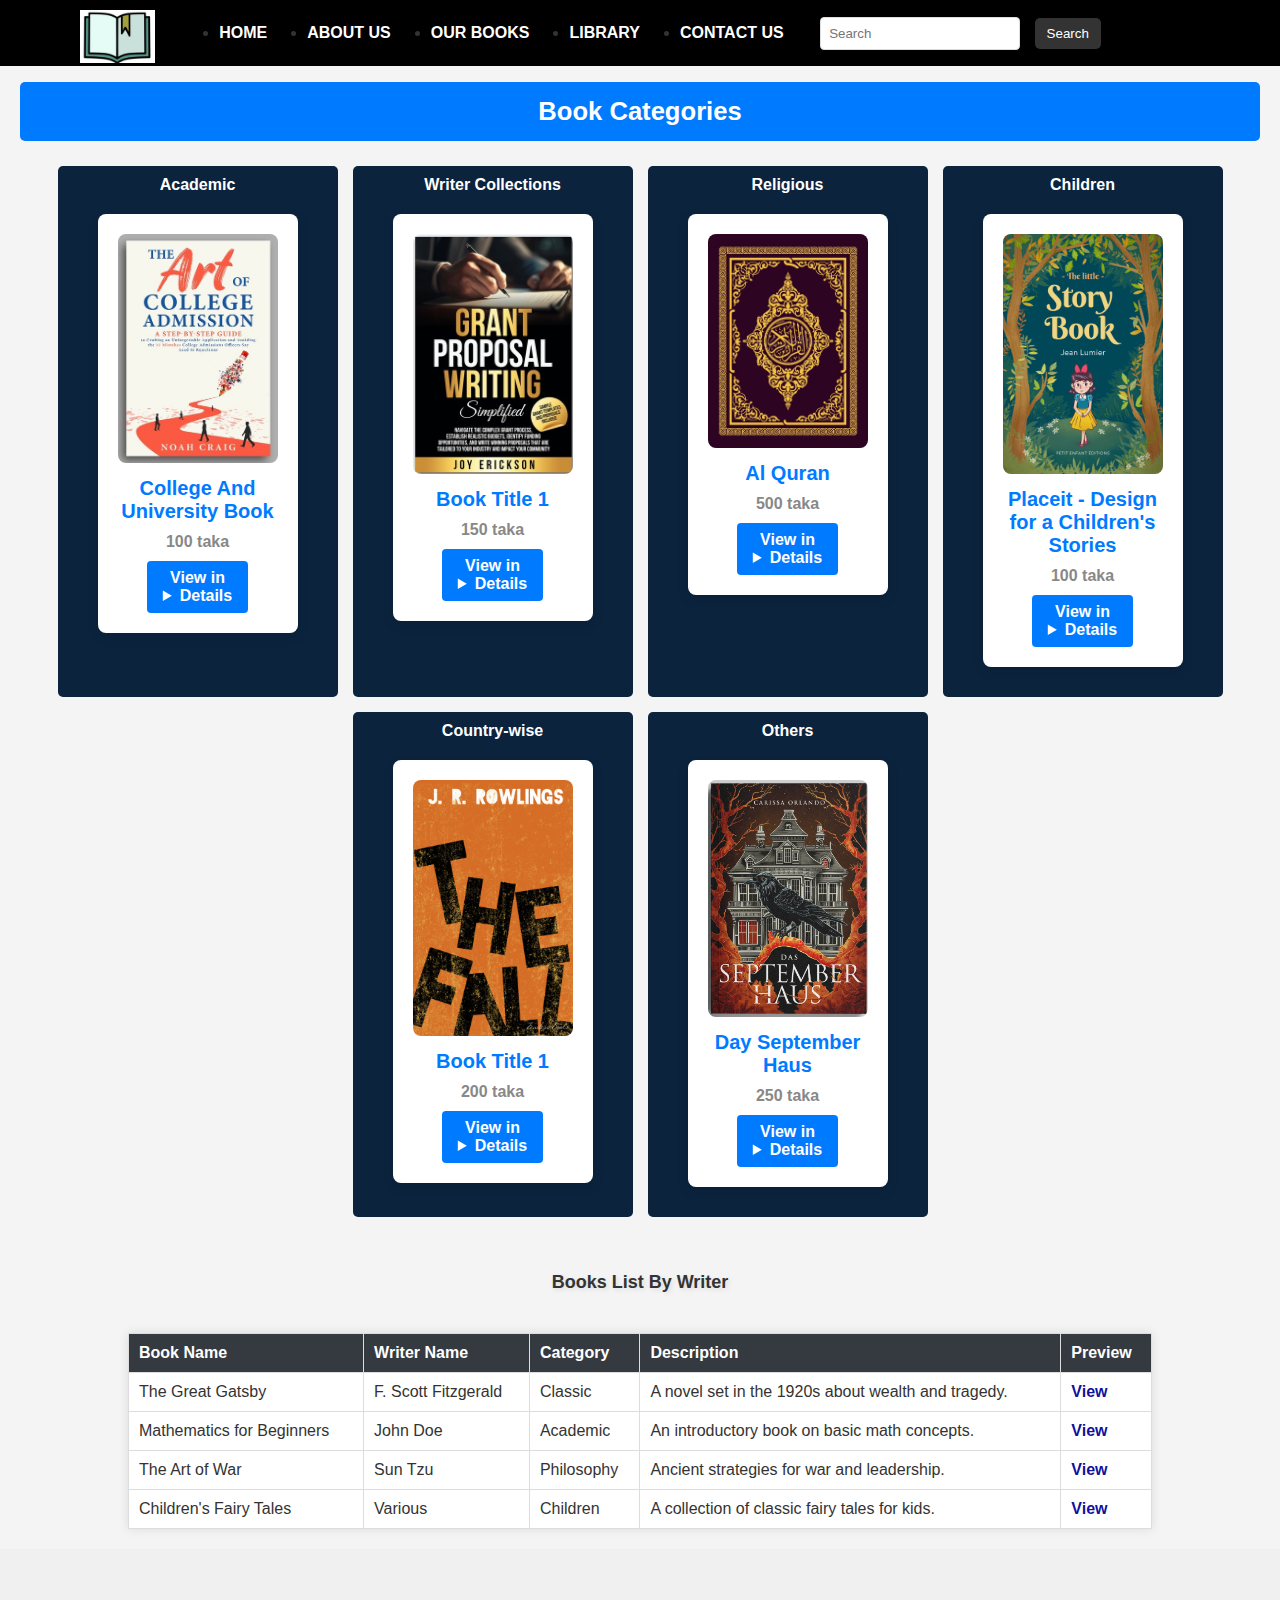
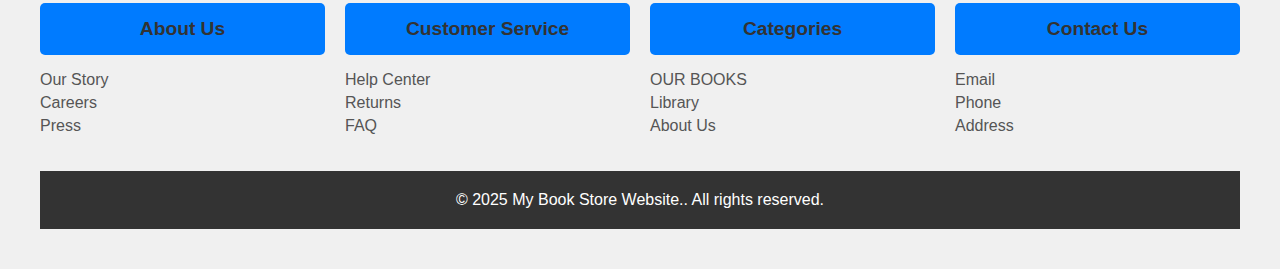
<file: Library_Bootstap/library.html>
<!DOCTYPE html>
<html lang="en">
<head>
    <meta charset="UTF-8">
    <meta name="viewport" content="width=device-width, initial-scale=1.0">
    <title>Library Page</title>
    <link rel="stylesheet" href="style.css">
    <style>
    

    </style>

</head>
<body>
    <header class="header">
        <div class="navbar">
            <img src="Images/Logo.jpg" alt="Page Logo" class="logo">
              <ul class="navlinks">
                <li><a href="index.html" class="active">Home</a></li>
                <li><a href="about.html">About Us</a></li>
                <li><a href="ours books.html">Our Books</a></li>
                <li><a href="library.html">Library</a></li>
                <li><a href="contact.html">Contact Us</a></li>
             </ul>
        </div>


<!-- Search Box -->
<div class="search-container">
    <form action="#" method="get">
        <input type="text" name="search" placeholder="Search" required>
        <button type="submit">Search</button>
    </form>
</div>







    </header>
 
    <!-- Categories Section -->
    <section id="categories">
        <h3>Book Categories</h3>
        <div class="category-list">
            <div class="category">Academic
                <div class="book-item">
                    <img src="Images/i11.jpg" alt="Book 1">
                    <div class="book-title">College And University Book</div>
                    <div class="book-price">100 taka</div>
                    <a href="#" class="view-details">View in
                        <details> s the backdrop and the raven with red eye as the front focus point. Surrounding are symmetrical leafless bumpy branches in vivid orange color.
                            The concept is generally red</details>
                    </a>
                </div>
            </div>
            <div class="category">Writer Collections
                <div class="book-item">
                    <img src="Images/book21.jpeg" alt="Book 1">
                    <div class="book-title">Book Title 1</div>
                    <div class="book-price">150 taka</div>
                    <a href="#" class="view-details">View in
                        <details> 
                            s the backdrop and the raven with red eye as the front focus point. Surrounding are symmetrical leafless bumpy branches in vivid orange color.
                            The concept is generally red
                        </details> 
                    </a>
                </div>
            </div>
            <div class="category">Religious
                <div class="book-item">
                    <img src="Images/i10.jpg" alt="Book 1">
                    <div class="book-title">Al Quran</div>
                    <div class="book-price">500 taka</div>
                    <a href="#" class="view-details">View in
                        <details> 
                            s the backdrop and the raven with red eye as the front focus point. Surrounding are symmetrical leafless bumpy branches in vivid orange color.
                            The concept is generally red
                        </details>
                    </a>
                </div>
            </div>
            <div class="category">Children
                <div class="book-item">
                    <img src="Images/book1.jpg" alt="Book 1">
                    <div class="book-title">Placeit - Design for a Children's Stories</div>
                    <div class="book-price">100 taka</div>
                    <a href="#" class="view-details">View in
                        <details> 
                            s the backdrop and the raven with red eye as the front focus point. Surrounding are symmetrical leafless bumpy branches in vivid orange color.
                            The concept is generally red
                        </details>
                    </a>
                </div>
            </div>
            <div class="category">Country-wise
                <div class="book-item">
                    <img src="Images/book23.jpg" alt="Book 1">
                    <div class="book-title">Book Title 1</div>
                    <div class="book-price">200 taka</div>
                    <a href="#" class="view-details">View in
                        <details> 
                            s the backdrop and the raven with red eye as the front focus point. Surrounding are symmetrical leafless bumpy branches in vivid orange color.
                            The concept is generally red
                        </details>
                    </a>
                </div>
            </div>
            <div class="category">Others
                <div class="book-item">
                    <img src="Images/book22.jpeg" alt="Book 1">
                    <div class="book-title">Day September Haus</div>
                    <div class="book-price">250 taka</div>
                    <a href="#" class="view-details">View in
                        <details> 
                            s the backdrop and the raven with red eye as the front focus point. Surrounding are symmetrical leafless bumpy branches in vivid orange color.
                            The concept is generally red
                        </details>
                    </a>
                </div>
            </div>
        </div>
    </section>
    
    <!-- Books List Section -->
    <section id="books">
        <h2>Books List By Writer</h2>
        <table>
            <tr>
                <th>Book Name</th>
                <th>Writer Name</th>
                <th>Category</th>
                <th>Description</th>
                <th>Preview</th>
            </tr>
            <tr>
                <td>The Great Gatsby</td>
                <td>F. Scott Fitzgerald</td>
                <td>Classic</td>
                <td>A novel set in the 1920s about wealth and tragedy.</td>
                <td><a href="#">View</a></td>
            </tr>
            <tr>
                <td>Mathematics for Beginners</td>
                <td>John Doe</td>
                <td>Academic</td>
                <td>An introductory book on basic math concepts.</td>
                <td><a href="#">View</a></td>
            </tr>
            <tr>
                <td>The Art of War</td>
                <td>Sun Tzu</td>
                <td>Philosophy</td>
                <td>Ancient strategies for war and leadership.</td>
                <td><a href="#">View</a></td>
            </tr>
            <tr>
                <td>Children's Fairy Tales</td>
                <td>Various</td>
                <td>Children</td>
                <td>A collection of classic fairy tales for kids.</td>
                <td><a href="#">View</a></td>
            </tr>
        </table>
    </section>


    <footer>
        <div class="footer-container">
            <div class="footer-column">
                <h3>About Us</h3>
                <ul>
                    <li><a href="#">Our Story</a></li>
                    <li><a href="#">Careers</a></li>
                    <li><a href="#">Press</a></li>
                </ul>
            </div>
            <div class="footer-column">
                <h3>Customer Service</h3>
                <ul>
                    <li><a href="#">Help Center</a></li>
                    <li><a href="#">Returns</a></li>
                    <li><a href="#">FAQ</a></li>
                </ul>
            </div>
            <div class="footer-column">
                <h3>Categories</h3>
                <ul>
                    <li><a href="ours books.html">OUR BOOKS</a></li>
                    <li><a href="library.html">Library</a></li>
                    <li><a href="about.html">About Us</a></li>
                </ul>
            </div>
            <div class="footer-column">
                <h3>Contact Us</h3>
                <ul>
                    <li><a href="#">Email</a></li>
                    <li><a href="#">Phone</a></li>
                    <li><a href="#">Address</a></li>
                </ul>
            </div>
        </div>
        <div class="footer-bottom">
            <p>&copy; 2025 My Book Store Website.. All rights reserved.</p>
        </div>
    </footer>
</body>
</html>
</file>
<file: style.css>
*{scroll-behavior: smooth;
    box-sizing: border-box;
}
.logo {
    position: absolute;
    top: 10px;
    left: 80px;
    width: 75px;
    height: auto;
}
.header{
    position:fixed;
    width: 100%;
    top: 0;
    left: 0;
    padding: 0.5rem 14%;
    display: flex;
    justify-content: space-between;
    background-color: black;
}
.header .navbar{
    display: flex;
    align-items: center;
    gap: 2.5rem;
}
.header .navbar .navlinks {
    display: flex;
    align-items: center;
    gap: 2.5rem;
}
.header .navbar .navlinks a{
    font-size: 1rem;
    text-transform: uppercase;
    color: #fff;
    font-weight: 600;

    text-decoration: none;
}
.header .navbar .navlinks a:hover{
    color: red;
}

.home{
    width: 100%;
    height: 100%;
    background-image: url(Images/i55.jpg);
    background-repeat: no-repeat;
    background-size: cover;
    background-position: center;
    padding: 3rem;
    display: flex;
    flex-direction: column;
    align-items: left;
    justify-content: center;
}
.home h1{
    font-size: 80px;
    text-transform: capitalize;
    color: #fff;
    padding-top: 0.5rem;
}
.home p{
    color: #fff;
    width: 100%;
    padding-bottom: 0.5rem;
    padding-top: 0.5rem;
}
.home button.read{ 
    width: 200px;
    height: 60px;
    font-size: 1rem;
    text-transform: capitalize;
    background:transparent;
    border: 2px solid #fff;
    color: #fff;
    cursor: pointer;
}
.home button.read:hover{
    background-color: black;
    border: 2px solid black;
}





/* About Section */
.about {
    width: 100%;
    height: 100%;
    background:linear-gradient(rgb(117, 212, 219),rgb(80, 29, 29));   
    background-repeat: no-repeat;
    background-position: center;
    display: flex;
    flex-direction: column;
    align-items: center;
    padding: 2rem 0;
}

section h1 {
    text-transform: capitalize;
    font-size: 3.2rem;
    color: black;
    margin-top: 2rem;
}

section h1 span {
    color: rgb(148, 48, 48);
}

section p.text {
    color: black;
    padding: 0.5rem;
    text-align: center;
    max-width: 800px;
    margin: 0 auto;
}

.about .about-row {
    display: grid;
    grid-template-columns: 1fr 1fr;
    gap: 2rem;
    border: 3px solid #1ae235;
    padding: 2.5rem;
    margin-top: 2rem;
    max-width: 1200px;
    width: 90%;
}

.about-row .about-col {
    text-align: justify;
}

.about .about-row .about-col p {
    color: black;
    font-size: 1.2rem;
    text-indent: 20px;
    padding-bottom: 2.7rem;
}

.about .about-row .about-col .button {
    background-color: #15de58;
    color: #fff;
    padding: 1rem 3rem;
    text-transform: capitalize;
    border-radius: 40px;
    text-decoration: none;
    display: inline-block;
}

.about .about-row .about-col .button:hover {
    background-color: black;
    color: #fff;
}




/* ours books section */

.book-list {
    display: flex;
    flex-wrap: wrap;
    justify-content: space-around;
}
.book-item {
    background: #fff;
    border-radius: 8px;
    box-shadow: 0 4px 12px rgba(0, 0, 0, 0.1);
    margin: 20px;
    padding: 20px;
    width: 200px;
    text-align: center;
    transition: transform 0.2s ease-in-out;
}
.book-item:hover {
    transform: scale(1.05);
}
.book-item img {
    width: 100%;
    height: auto;
    border-radius: 8px;
}
.book-title {
    font-size: 20px;
    margin: 10px 0;
    font-weight: bold;
    color: #007BFF;
}
.book-price {
    color: #888;
    margin-bottom: 10px;
}
.view-details {
    display: inline-block;
    padding: 8px 16px;
    text-decoration: none;
    color: #fff;
    background-color: #0287c5;
    border-radius: 4px;
    transition: background-color 0.2s ease;
}
.view-details:hover {
    background-color: #011831;
}


.book-list {
    display: flex;
    flex-wrap: wrap;
    justify-content: space-around;
}
.book-item {
    background: #fff;
    border-radius: 8px;
    box-shadow: 0 4px 12px rgba(0, 0, 0, 0.1);
    margin: 20px;
    padding: 20px;
    width: 200px;
    text-align: center;
    transition: transform 0.2s ease-in-out;
}
.book-item:hover {
    transform: scale(1.05);
}
.book-item img {
    width: 100%;
    height: auto;
    border-radius: 8px;
}
.book-title {
    font-size: 20px;
    margin: 10px 0;
    font-weight: bold;
    color: #007BFF;
}
.book-price {
    color: #888;
    margin-bottom: 10px;
}
.view-details {
    display: inline-block;
    padding: 8px 16px;
    text-decoration: none;
    color: #fff;
    background-color: #007BFF;
    border-radius: 4px;
    transition: background-color 0.2s ease;
}
.view-details:hover {
    background-color: #0056b3;
}
h2{
    text-align: center;
    font-size: large;
    padding: 20px 0;
    color: #333;
    text-shadow: 2px 2px 5px rgba(0,0,0,0.1);
}


body {
    font-family: 'Helvetica Neue', sans-serif;
    margin: 0;
    padding: 0;
    background-color: #f4f4f4;
    color: #333;
}
.container {
    width: 90%;
    margin: auto;
    overflow: hidden;
}
h1 {
    text-align: center;
    padding: 20px 0;
}





/* Contact section */
.contact body {
    font-family: 'Helvetica Neue', sans-serif;
    margin: 0;
    padding: 0;
    background-color: #004d8b96;
    color: #333;
}
.container {
    width: 90%;
    margin: auto;
    overflow: hidden;
}
/* Search Box Styling */
.search-form {
    display: flex;
    align-items: center;
    margin-left: auto; /* Pushes the form to the right */
}

.search-box {
    padding: 8px;
    font-size: 14px;
    border: 2px solid #ccc;
    border-radius: 4px;
    width: 200px;
}

.search-button {
    padding: 8px 12px;
    background-color: #4CAF50; /* Green color */
    color: white;
    border: none;
    border-radius: 4px;
    cursor: pointer;
}

.search-button:hover {
    background-color: #45a049; /* Darker green on hover */
}

h1 {
    text-align: center;
    padding: 20px 0;
}
.company-info {
    background: #fff;
    border-radius: 8px;
    box-shadow: 0 4px 12px rgba(0, 0, 0, 0.1);
    padding: 20px;
    margin-top: 10%;
    margin-bottom: 30px;
}
.contact-form, .map {
    background: #fff;
    border-radius: 8px;
    box-shadow: 0 4px 12px rgba(0, 0, 0, 0.1);
    padding: 20px;
    margin-bottom: 30px;
}
.contact-form input, .contact-form textarea {
    width: 100%;
    padding: 10px;
    margin: 10px 0;
    border: 1px solid #ccc;
    border-radius: 4px;
}
.contact-form button {
    padding: 10px 20px;
    background-color: #007BFF;
    color: #fff;
    border: none;
    border-radius: 4px;
    cursor: pointer;
}
.contact-form button:hover {
    background-color: #0056b3;
}
.map iframe {
    width: 100%;
    border-radius: 8px;
}
footer {
    background-color: #f0f0f0; /* Light gray background */
    padding: 40px;
    font-family: sans-serif;
    /* padding: 20px;
    gap: 20px; */
}

.footer-container {
    display: flex;
    flex-wrap: wrap; /* Allows columns to wrap on smaller screens */
    justify-content: space-between; /* Distribute space evenly */
    max-width: 1200px; /* Set a maximum width for the footer */
    margin: 0 auto; /* Center the footer */
    /* padding: 20px; */
    gap: 20px;
}

.footer-column {
    flex: 1 1 200px; /* Each column takes up equal space (min 200px) */
    margin-bottom: 20px; /* Space between columns */
    /* padding: 20px; */
}

.footer-column h3 {
    font-size: 1.2em;
    margin-bottom: 10px;
    color: #333;
}

.footer-column ul {
    list-style: none;
    padding: 0;
}

.footer-column li {
    margin-bottom: 5px;
    text-align:left;
    padding: auto;
}

.footer-column a {
    color: #555;
    text-decoration: none;
}

.footer-column a:hover {
    text-decoration: none;
    color: #007bff;
    padding: 20px;
}

.footer-bottom {
    background-color: #333; /* Darker background for bottom section */
    color: #fff;
    padding: 20px;
    text-align: center;
}

.footer-bottom p {
    margin: 0;
}

.social-icons {
    margin-top: 10px;
}

.social-icons a {
    display: inline-block;
    margin: 0 5px;
}

.social-icons img {
    width: 25px;
    height: 25px;
}

/* Responsive adjustments */
@media (max-width: 768px) {
    .footer-column {
        flex: 1 1 150px; /* Adjust column width on smaller screens */
    }
}

/* Labrary Page Styles */
    .library body {
        font-family: Arial, sans-serif;
        margin: 0;
        padding: 0;
        background-color: #f8f9fa;
    }
    
    /* Navigation Menu */
    .library nav {
        background-color: #343a40;
        padding: 10px 0;
    }
    .library nav ul {
        list-style: none;
        display: flex;
        justify-content: center;
        padding: 0;
    }
    .library nav ul li {
        margin: 0 15px;
    }
    .library nav ul li a {
        color: white;
        text-decoration: none;
        font-weight: bold;
    }
    .library nav ul li a:hover {
        color: #ffc107;
    }
    
    /* Banner Section */
    .library banner{
        text-align: center;
        padding: 50px;
        background: linear-gradient(to right, #083668, #6610f2);
        color: white;
        font-size: 24px;
        font-weight: bold;
    }
    
    /* Categories Section */
    #categories {
        padding: 20px;
        text-align: center;
    }
    .category-list {
        display: flex;
        justify-content: center;
        gap: 15px;
        flex-wrap: wrap;
    }
    .category {
        background: #0b233d;
        color: white;
        padding: 10px 20px;
        border-radius: 5px;
        font-weight: bold;
        cursor: pointer;
        transition: background-color 0.3s;
    }
    .category:hover {
        background: #3f5e5e;
    }
    
    /* Books List Table */
    table {
        width: 80%;
        margin: 20px auto;
        border-collapse: collapse;
        background: white;
        box-shadow: 0px 0px 10px rgba(0, 0, 0, 0.1);
    }
    th, td {
        border: 1px solid #ddd;
        padding: 10px;
        text-align: left;
    }
    th {
        background: #343a40;
        color: white;
    }
    td a {
        text-decoration: none;
        color: #000397f5;
        font-weight: bold;
    }
    td a:hover {
        text-decoration: underline;
    }
    
    h3 {
      font-family: 'Verdana', sans-serif;
      font-size: 1.6em;
      color: #fff; /* White text */
      text-align: center;
      background-color: #007bff; /* Blue background */
      padding: 15px 20px; /* Padding inside the box */
      border-radius: 5px; /* Rounded corners */
      margin-bottom: 25px;
      margin-top: 5%;
    }




    .search-container {
        display: flex;
        align-items: center;
        justify-content: flex-end;
        padding-left: 30%;
    }
    
    .search-container input[type="text"] {
        padding: 8px;
        margin-right: 10px;
        border: 1px solid #ddd;
        border-radius: 4px;
        width: 200px;
    }
    
    .search-container button {
        padding: 8px 12px;
        background-color: #333;
        color: white;
        border: none;
        border-radius: 5px;
        cursor: pointer;
    }
    
    .search-container button:hover {
        background-color:blue;
    }
</file>
<file: Library_Bootstap/style.css>
*{scroll-behavior: smooth;
    box-sizing: border-box;
}
.logo {
    position: absolute;
    top: 10px;
    left: 80px;
    width: 75px;
    height: auto;
}
.header{
    position:fixed;
    width: 100%;
    top: 0;
    left: 0;
    padding: 0.5rem 14%;
    display: flex;
    justify-content: space-between;
    background-color: black;
}
.header .navbar{
    display: flex;
    align-items: center;
    gap: 2.5rem;
}
.header .navbar .navlinks {
    display: flex;
    align-items: center;
    gap: 2.5rem;
}
.header .navbar .navlinks a{
    font-size: 1rem;
    text-transform: uppercase;
    color: #fff;
    font-weight: 600;

    text-decoration: none;
}
.header .navbar .navlinks a:hover{
    color: red;
}

.home{
    width: 90%;
    height: 100%;
    background-image: url(Images/i55.jpg);
    background-repeat: no-repeat;
    background-size: cover;
    background-position: center;
    padding: 3rem;
    display: flex;
    flex-direction: column;
    align-items: left;
    justify-content: center;
}
.home h1{
    font-size: 80px;
    text-transform: capitalize;
    color: #fff;
    padding-top: 0.5rem;
}
.home p{
    color: #fff;
    width: 100%;
    padding-bottom: 0.5rem;
    padding-top: 0.5rem;
}
.home button.read{ 
    width: 200px;
    height: 60px;
    font-size: 1rem;
    text-transform: capitalize;
    background:transparent;
    border: 2px solid #fff;
    color: #fff;
    cursor: pointer;
}
.home button.read:hover{
    background-color: black;
    border: 2px solid black;
}





/* About Section */
.about {
    width: 100%;
    height: 100%;
    background:linear-gradient(rgb(117, 212, 219),rgb(80, 29, 29));   
    background-repeat: no-repeat;
    background-position: center;
    display: flex;
    flex-direction: column;
    align-items: center;
    padding: 2rem 0;
}

section h1 {
    text-transform: capitalize;
    font-size: 3.2rem;
    color: black;
    margin-top: 2rem;
}

section h1 span {
    color: rgb(148, 48, 48);
}

section p.text {
    color: black;
    padding: 0.5rem;
    text-align: center;
    max-width: 800px;
    margin: 0 auto;
}

.about .about-row {
    display: grid;
    grid-template-columns: 1fr 1fr;
    gap: 2rem;
    border: 3px solid #1ae235;
    padding: 2.5rem;
    margin-top: 2rem;
    max-width: 1200px;
    width: 90%;
}

.about-row .about-col {
    text-align: justify;
}

.about .about-row .about-col p {
    color: black;
    font-size: 1.2rem;
    text-indent: 20px;
    padding-bottom: 2.7rem;
}

.about .about-row .about-col .button {
    background-color: #15de58;
    color: #fff;
    padding: 1rem 3rem;
    text-transform: capitalize;
    border-radius: 40px;
    text-decoration: none;
    display: inline-block;
}

.about .about-row .about-col .button:hover {
    background-color: black;
    color: #fff;
}




/* ours books section */

.book-list {
    display: flex;
    flex-wrap: wrap;
    justify-content: space-around;
}
.book-item {
    background: #fff;
    border-radius: 8px;
    box-shadow: 0 4px 12px rgba(0, 0, 0, 0.1);
    margin: 20px;
    padding: 20px;
    width: 200px;
    text-align: center;
    transition: transform 0.2s ease-in-out;
}
.book-item:hover {
    transform: scale(1.05);
}
.book-item img {
    width: 100%;
    height: auto;
    border-radius: 8px;
}
.book-title {
    font-size: 20px;
    margin: 10px 0;
    font-weight: bold;
    color: #007BFF;
}
.book-price {
    color: #888;
    margin-bottom: 10px;
}
.view-details {
    display: inline-block;
    padding: 8px 16px;
    text-decoration: none;
    color: #fff;
    background-color: #0287c5;
    border-radius: 4px;
    transition: background-color 0.2s ease;
}
.view-details:hover {
    background-color: #011831;
}


.book-list {
    display: flex;
    flex-wrap: wrap;
    justify-content: space-around;
}
.book-item {
    background: #fff;
    border-radius: 8px;
    box-shadow: 0 4px 12px rgba(0, 0, 0, 0.1);
    margin: 20px;
    padding: 20px;
    width: 200px;
    text-align: center;
    transition: transform 0.2s ease-in-out;
}
.book-item:hover {
    transform: scale(1.05);
}
.book-item img {
    width: 100%;
    height: auto;
    border-radius: 8px;
}
.book-title {
    font-size: 20px;
    margin: 10px 0;
    font-weight: bold;
    color: #007BFF;
}
.book-price {
    color: #888;
    margin-bottom: 10px;
}
.view-details {
    display: inline-block;
    padding: 8px 16px;
    text-decoration: none;
    color: #fff;
    background-color: #007BFF;
    border-radius: 4px;
    transition: background-color 0.2s ease;
}
.view-details:hover {
    background-color: #0056b3;
}
h2{
    text-align: center;
    font-size: large;
    padding: 20px 0;
    color: #333;
    text-shadow: 2px 2px 5px rgba(0,0,0,0.1);
}


body {
    font-family: 'Helvetica Neue', sans-serif;
    margin: 0;
    padding: 0;
    background-color: #f4f4f4;
    color: #333;
}
.container {
    width: 90%;
    margin: auto;
    overflow: hidden;
}
h1 {
    text-align: center;
    padding: 20px 0;
}





/* Contact section */
.contact body {
    font-family: 'Helvetica Neue', sans-serif;
    margin: 0;
    padding: 0;
    background-color: #004d8b96;
    color: #333;
}
.container {
    width: 90%;
    margin: auto;
    overflow: hidden;
}
/* Search Box Styling */
.search-form {
    display: flex;
    align-items: center;
    margin-left: auto; /* Pushes the form to the right */
}

.search-box {
    padding: 8px;
    font-size: 14px;
    border: 2px solid #ccc;
    border-radius: 4px;
    width: 200px;
}

.search-button {
    padding: 8px 12px;
    background-color: #4CAF50; /* Green color */
    color: white;
    border: none;
    border-radius: 4px;
    cursor: pointer;
}

.search-button:hover {
    background-color: #45a049; /* Darker green on hover */
}

h1 {
    text-align: center;
    padding: 20px 0;
}
.company-info {
    background: #fff;
    border-radius: 8px;
    box-shadow: 0 4px 12px rgba(0, 0, 0, 0.1);
    padding: 20px;
    margin-top: 10%;
    margin-bottom: 30px;
}
.contact-form, .map {
    background: #fff;
    border-radius: 8px;
    box-shadow: 0 4px 12px rgba(0, 0, 0, 0.1);
    padding: 20px;
    margin-bottom: 30px;
}
.contact-form input, .contact-form textarea {
    width: 100%;
    padding: 10px;
    margin: 10px 0;
    border: 1px solid #ccc;
    border-radius: 4px;
}
.contact-form button {
    padding: 10px 20px;
    background-color: #007BFF;
    color: #fff;
    border: none;
    border-radius: 4px;
    cursor: pointer;
}
.contact-form button:hover {
    background-color: #0056b3;
}
.map iframe {
    width: 100%;
    border-radius: 8px;
}
footer {
    background-color: #f0f0f0; /* Light gray background */
    padding: 40px;
    font-family: sans-serif;
    /* padding: 20px;
    gap: 20px; */
}

.footer-container {
    display: flex;
    flex-wrap: wrap; /* Allows columns to wrap on smaller screens */
    justify-content: space-between; /* Distribute space evenly */
    max-width: 1200px; /* Set a maximum width for the footer */
    margin: 0 auto; /* Center the footer */
    /* padding: 20px; */
    gap: 20px;
}

.footer-column {
    flex: 1 1 200px; /* Each column takes up equal space (min 200px) */
    margin-bottom: 20px; /* Space between columns */
    /* padding: 20px; */
}

.footer-column h3 {
    font-size: 1.2em;
    margin-bottom: 10px;
    color: #333;
}

.footer-column ul {
    list-style: none;
    padding: 0;
}

.footer-column li {
    margin-bottom: 5px;
    text-align:left;
    padding: auto;
}

.footer-column a {
    color: #555;
    text-decoration: none;
}

.footer-column a:hover {
    text-decoration: none;
    color: #007bff;
    padding: 20px;
}

.footer-bottom {
    background-color: #333; /* Darker background for bottom section */
    color: #fff;
    padding: 20px;
    text-align: center;
}

.footer-bottom p {
    margin: 0;
}

.social-icons {
    margin-top: 10px;
}

.social-icons a {
    display: inline-block;
    margin: 0 5px;
}

.social-icons img {
    width: 25px;
    height: 25px;
}

/* Responsive adjustments */
@media (max-width: 768px) {
    .footer-column {
        flex: 1 1 150px; /* Adjust column width on smaller screens */
    }
}

/* Labrary Page Styles */
    .library body {
        font-family: Arial, sans-serif;
        margin: 0;
        padding: 0;
        background-color: #f8f9fa;
    }
    
    /* Navigation Menu */
    .library nav {
        background-color: #343a40;
        padding: 10px 0;
    }
    .library nav ul {
        list-style: none;
        display: flex;
        justify-content: center;
        padding: 0;
    }
    .library nav ul li {
        margin: 0 15px;
    }
    .library nav ul li a {
        color: white;
        text-decoration: none;
        font-weight: bold;
    }
    .library nav ul li a:hover {
        color: #ffc107;
    }
    
    /* Banner Section */
    .library banner{
        text-align: center;
        padding: 50px;
        background: linear-gradient(to right, #083668, #6610f2);
        color: white;
        font-size: 24px;
        font-weight: bold;
    }
    
    /* Categories Section */
    #categories {
        padding: 20px;
        text-align: center;
    }
    .category-list {
        display: flex;
        justify-content: center;
        gap: 15px;
        flex-wrap: wrap;
    }
    .category {
        background: #0b233d;
        color: white;
        padding: 10px 20px;
        border-radius: 5px;
        font-weight: bold;
        cursor: pointer;
        transition: background-color 0.3s;
    }
    .category:hover {
        background: #3f5e5e;
    }
    
    /* Books List Table */
    table {
        width: 80%;
        margin: 20px auto;
        border-collapse: collapse;
        background: white;
        box-shadow: 0px 0px 10px rgba(0, 0, 0, 0.1);
    }
    th, td {
        border: 1px solid #ddd;
        padding: 10px;
        text-align: left;
    }
    th {
        background: #343a40;
        color: white;
    }
    td a {
        text-decoration: none;
        color: #000397f5;
        font-weight: bold;
    }
    td a:hover {
        text-decoration: underline;
    }
    
    h3 {
      font-family: 'Verdana', sans-serif;
      font-size: 1.6em;
      color: #fff; /* White text */
      text-align: center;
      background-color: #007bff; /* Blue background */
      padding: 15px 20px; /* Padding inside the box */
      border-radius: 5px; /* Rounded corners */
      margin-bottom: 25px;
      margin-top: 5%;
    }




    .search-container {
        display: flex;
        align-items: center;
        justify-content: center;
    }
    
    .search-container input[type="text"] {
        padding: 8px;
        margin-right: 10px;
        border: 1px solid #ddd;
        border-radius: 4px;
        width: 200px;
    }
    
    .search-container button {
        padding: 8px 12px;
        background-color: #333;
        color: white;
        border: none;
        border-radius: 5px;
        cursor: pointer;
    }
    
    .search-container button:hover {
        background-color:blue;
    }
</file>
